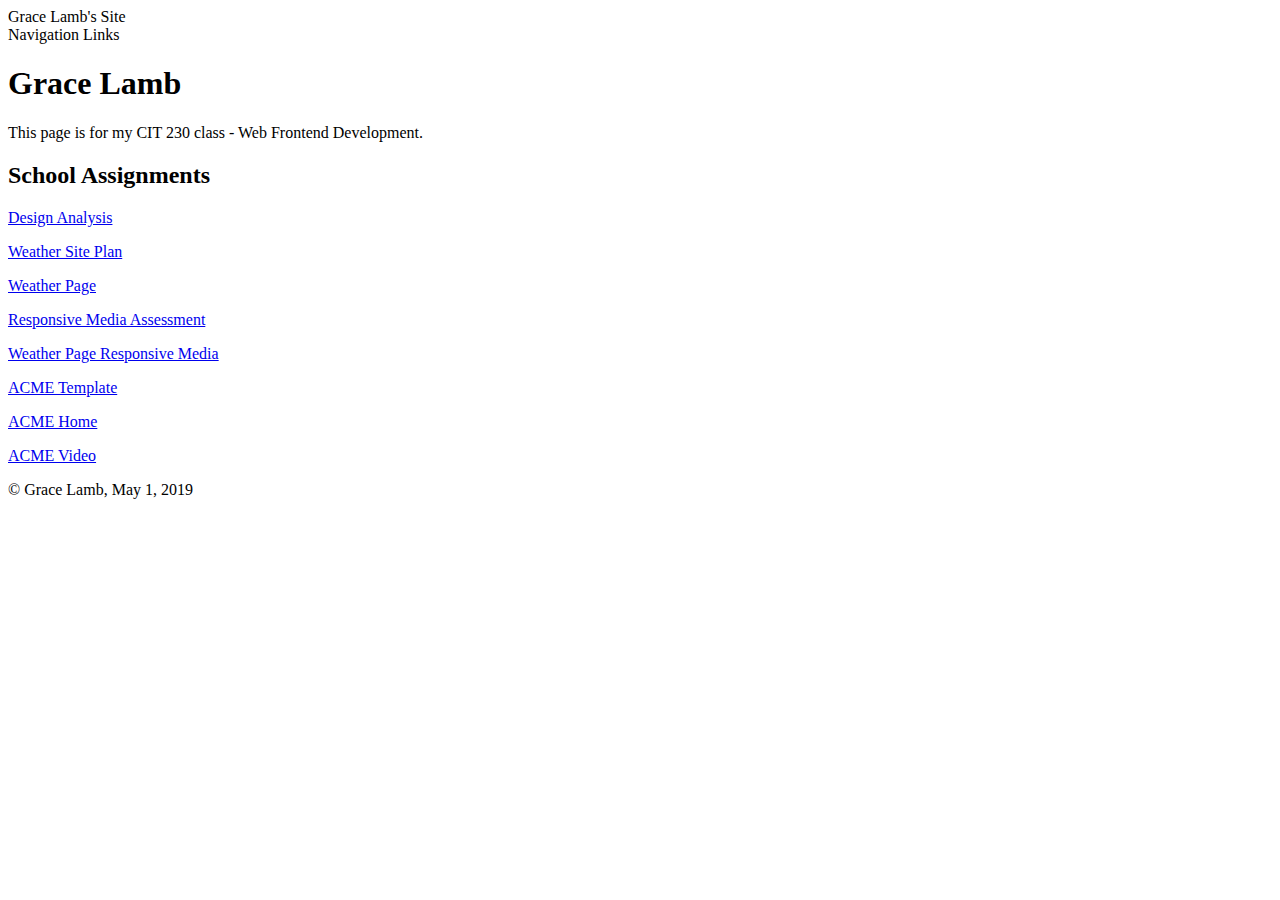
<file: index.html>
<!doctype html>
<html lang="en">
 <head>
  <meta charset="utf-8">
  <title>Home | gracelamb.github.io</title>
  <meta name="viewport" content="width=device-width">
  <meta name="author" content="your name here">
  <meta name="description" content="Describe your web site here">
 </head>
 <body>
  <header>Grace Lamb's Site</header>
  <nav>Navigation Links</nav>
  <main>
   <h1>Grace Lamb</h1>
   <p>This page is for my CIT 230 class - Web Frontend Development.</p>
   <h2>School Assignments</h2>
   <p><a href="https://vladlen34515.github.io/analysis.html">Design Analysis</a></p>
   <p><a href="weather/weather-plan.html">Weather Site Plan</a></p>
   <p><a href="weather/index.html">Weather Page</a></p>
   <p><a href="responsive-media/index.html">Responsive Media Assessment</a>
   <p><a href="homework/weather-media.html">Weather Page Responsive Media</a></p>
   <p><a href="acme/support/template.html">ACME Template</a></p>
   <p><a href="acme/index.html">ACME Home</a></p>
   <p><a href="http://youtu.be/ZrGuAqbGDrk?hd=1">ACME Video</a></p>

  </main>
  <footer>
   <p>&copy; Grace Lamb, May 1, 2019</p>
  </footer>
 </body>
</html>

<!--
    <a href = "link"> Description </a>
    <img src = "path">
    ../ = go up a directory level
    / = starts the path at the root 
-->
</file>
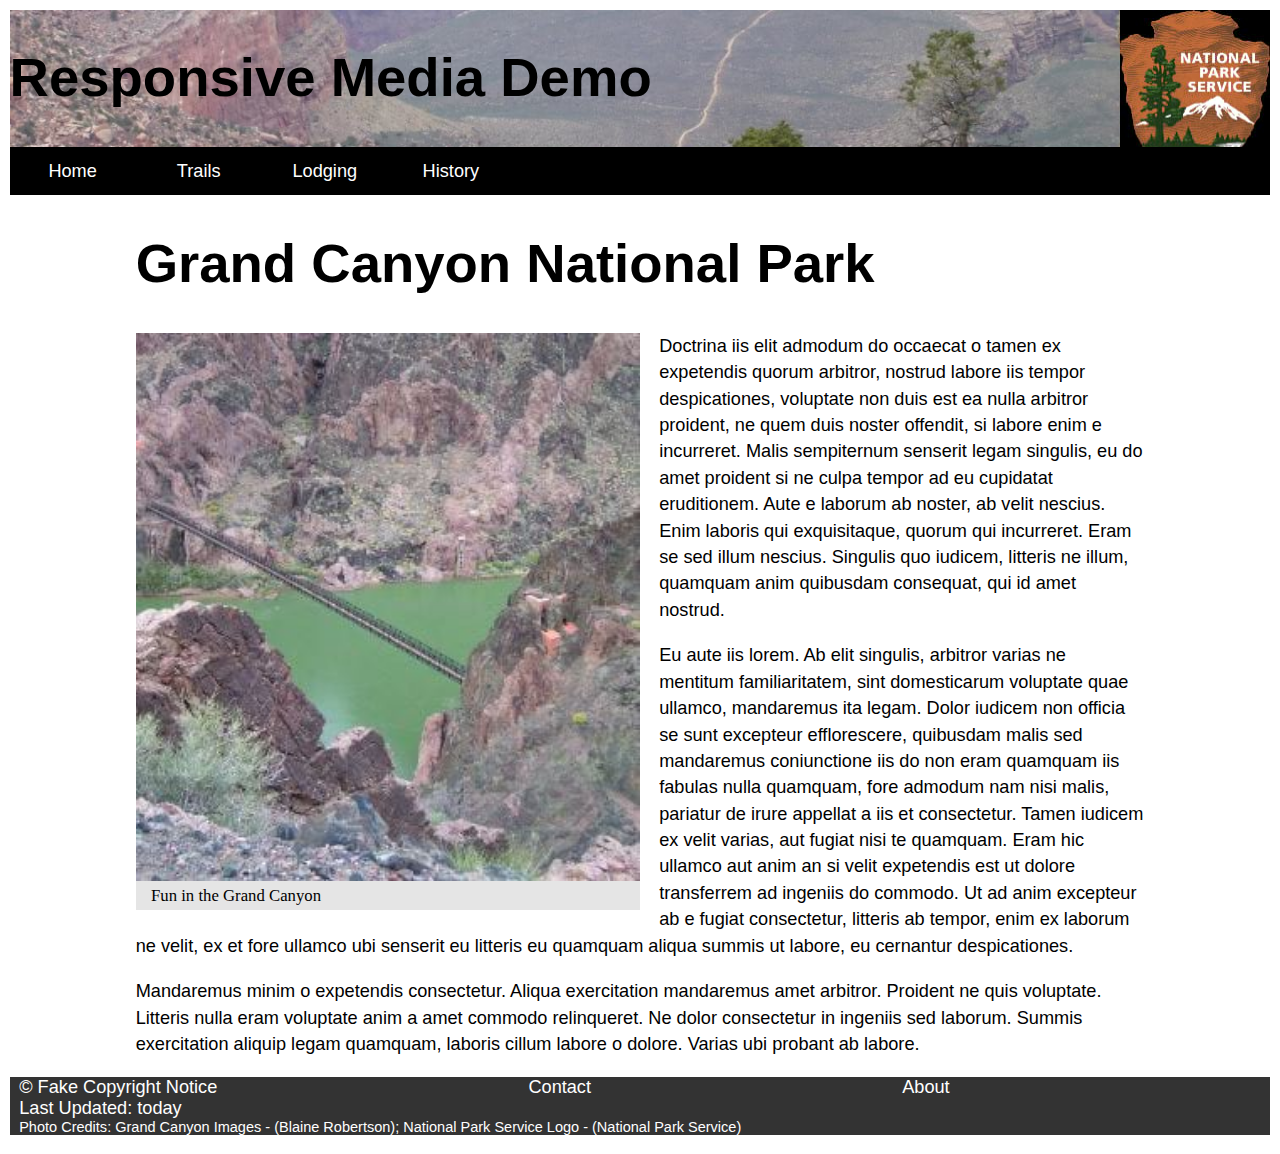
<file: responsive-media/index.html>
<!DOCTYPE html>
<html>

<head>
	<meta charset="utf-8">
	<title>The Grand Canyon | Responsive Media Demo</title>
	<meta name="viewport" content="width=device-width">
	<link href='css/style.css' rel='stylesheet' type='text/css'>
</head>

<body>
	<div class="wrapper">
		<header class="page-header">
			<h1>Responsive Media Demo</h1>
		</header>
		<nav class="page-nav">
			<ul>
				<li><a href="#" title="Fake home page link">Home</a></li>
				<li><a href="#" title="Fake trails page link">Trails</a></li>
				<li><a href="#" title="Fake lodging page link">Lodging</a></li>
				<li><a href="#" title="Fake history page link">History</a></li>
			</ul>
		</nav>
		<main class="main">

			<h1 class="main-title">Grand Canyon National Park</h1>

			<figure class="featured-image">
				<picture>
					<source srcset="images/bridge_100.jpg" media="(max-width: 41.67em)">
					<source srcset="images/bridge_300.jpg" media= "(min-width:41.67em)">
				<img src="images/bridge_100.jpg" alt="Picture from the Grand Canyon">
			</picture>

				<figcaption class="image-caption">
					Fun in the Grand Canyon
				</figcaption>
			</figure>

			<p>
				Doctrina iis elit admodum do occaecat o tamen ex expetendis quorum arbitror, nostrud labore iis tempor despicationes, voluptate non duis est ea nulla arbitror proident, ne quem duis noster offendit, si labore enim e incurreret. Malis sempiternum senserit legam singulis, eu do amet proident si ne culpa tempor ad eu cupidatat eruditionem. Aute e laborum ab noster, ab velit nescius. Enim laboris qui exquisitaque, quorum qui incurreret. Eram se sed illum nescius. Singulis quo iudicem, litteris ne illum, quamquam anim quibusdam consequat, qui id amet nostrud.
			</p>

			<p>
				Eu aute iis lorem. Ab elit singulis, arbitror varias ne mentitum familiaritatem, sint domesticarum voluptate quae ullamco, mandaremus ita legam. Dolor iudicem non officia se sunt excepteur efflorescere, quibusdam malis sed mandaremus coniunctione iis do non eram quamquam iis fabulas nulla quamquam, fore admodum nam nisi malis, pariatur de irure appellat a iis et consectetur. Tamen iudicem ex velit varias, aut fugiat nisi te quamquam. Eram hic ullamco aut anim an si velit expetendis est ut dolore transferrem ad ingeniis do commodo. Ut ad anim excepteur ab e fugiat consectetur, litteris ab tempor, enim ex laborum ne velit, ex et fore ullamco ubi senserit eu litteris eu quamquam aliqua summis ut labore, eu cernantur despicationes.
			</p>

			<p>
				Mandaremus minim o expetendis consectetur. Aliqua exercitation mandaremus amet arbitror. Proident ne quis voluptate. Litteris nulla eram voluptate anim a amet commodo relinqueret. Ne dolor consectetur in ingeniis sed laborum. Summis exercitation aliquip legam quamquam, laboris cillum labore o dolore. Varias ubi probant ab labore.
			</p>

		</main>
		<footer class="page-footer">
			<ul>
				<li>&copy; Fake Copyright Notice</li>
				<li>Contact</li>
				<li>About</li>
			</ul>
			<p>Last Updated: today</p>
			<p class="credits">Photo Credits: Grand Canyon Images - (Blaine Robertson); National Park Service Logo - (National Park Service)</p>
		</footer>
	</div>
</body>

</html>
</file>
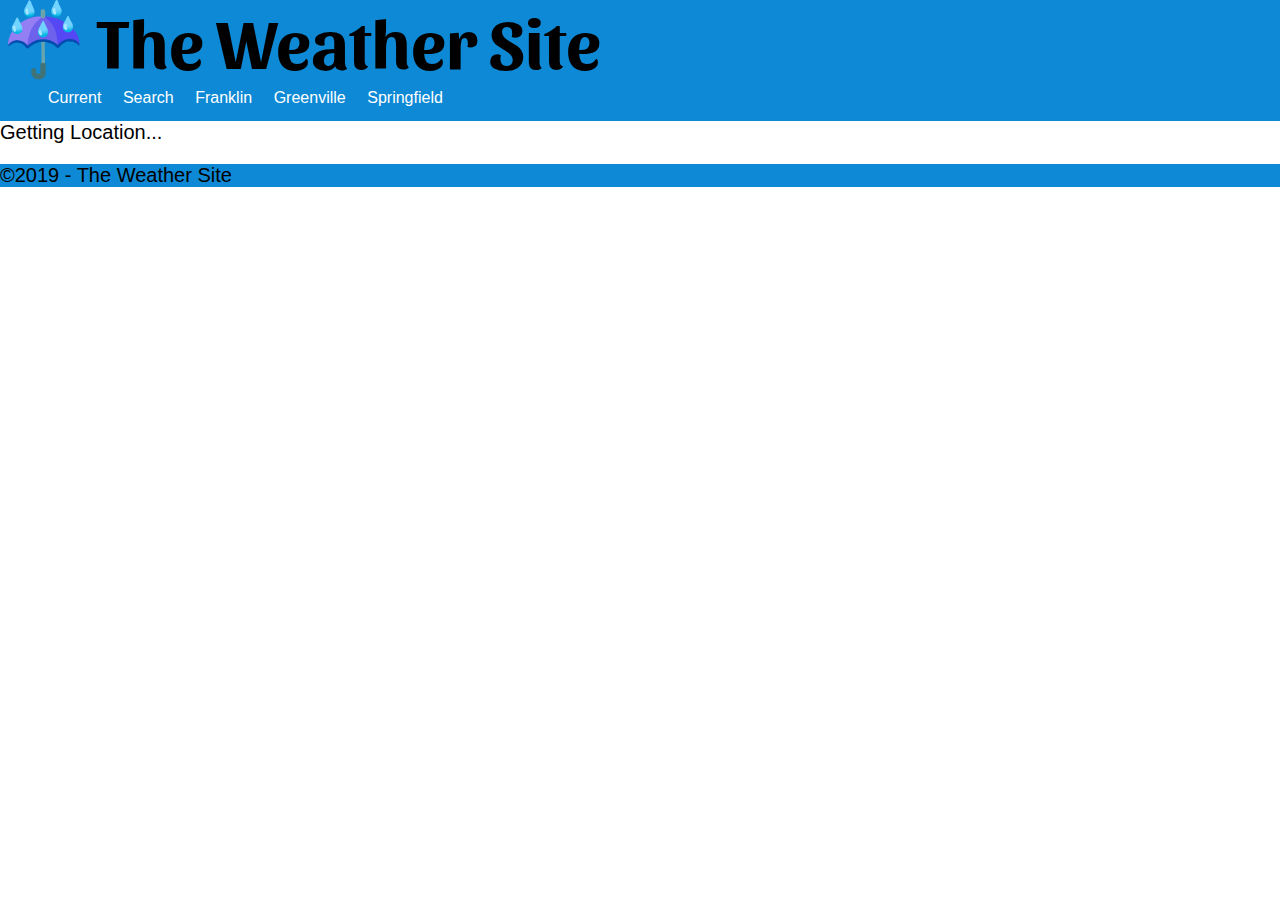
<file: weather/index.html>
<!doctype html>
<html lang="en-us">
 <head>
  <meta charset="UTF-8">
  <title id="title"> | Weather Site</title>
  <meta name="description" content="An updated resource to inform of the current weather 
    conditions in Franklin, Idaho.">
  <meta name="viewport" content="width=device-width">
  <link rel="stylesheet" type="text/css" href="/weather/css/screen.css" media="screen">
 </head>
 <!-- /* *************************************
 *  Grace
 *  Lance
 *  Vlad
 *  Aaron
 ************************************* */ -->
 <body> 
    <header id="pageHeader">
        <div id="logo" class="brand">&#9748;</div>
        <h1 id="siteBrand" class="brand">The Weather Site</h1>
    </header>

    <nav id="nav">
        <ul>
            <li id="current" class="links"><a href="#" title="Go to the Weather Site 
                home page">Current</a></li>
            <li id="search" class="links"><a href="#" title="Search for specific 
                areas">Search</a></li> 
            <li id="franklin" class="links"><a href="" title="Go to the Franklin Weather 
                Site home page">Franklin</a></li>
            <li id="greenville" class="links"><a href="" title="Go to the Greenville Weather 
                Site home page">Greenville</a></li>   
            <li id="springfield" class="links"><a href="" title="Go to the Springfield Weather 
                Site home page">Springfield</a></li>  
        </ul>
    </nav>    
    
    <section id="status">Please be patient while I get your weather information.</section>

    <main id="main" class="hide">
    <section id="locationSec">
        <h2 id="locationTitle">Greenville, NC</h2>
                <ul id="locationList">
                    <li><b>Zip: </b></li>
                        <li> <span id="zip"> 83237 </span> | </li>
                    <li><b> Elevation: </b></li>
                        <li><span id="elevation">1514.246 </span> Ft |</li>
                    <li><b>Location: </b></li>
                        <li id="location"><span id="latitude">42.07</span>&deg;N, 
                            <span id="longitude">111.79</span>&deg;W </li>
                </ul>
    </section>

    <div id="weatherLook" class="snow">
    <section id="tempSec" class="tile info">
        <h1 id="temperature">Temperature</h1>

        <ul>
            <li><span id="currentTemp">40</span>&deg;F</s>
        </ul>

        <ul>
            <li id="highTemp" class="temps">&deg;F</li>
            <li id="lowTemp" class="temps">&deg;F</li>
        </ul> 

        <ul>
            <li id="feelsLike" class="feeltemps">Feels Like</li>
            <li id="feelTemp" class="feeltemps"><span id="feelsLikeTemp">??</span>&deg;F</li>
        </ul>
    </section>

    <section id="windSec" class="tile info">
        <h1 id="wind">Wind</h1>
        <div id="compass" class="w"></div>
        <p id="mph"> mph</p>
        <ul id="direct">
            <li id="direction" class="direct"><b>Direction:</b></li>
                <li id="dValue" class="direct "></li>
        </ul>

        <ul id="gusts">
            <li id="gust" class="indent gusts "><b>Gust:</b></li>
                <li><span id="gValue" class="gusts"></span> </li>
        </ul>
    </section>

    <section id="clearSec" class="tile info">
        <h1 id="clear">Rain</h1>
        <div id="icon" ></div>
        <p id="details"> </p>
    </section>

</div>

    <section id="hourlySec" class="tile">
        <h1 id="hourlyForecast">Hourly Forecast</h1>
        <ol id="forecastValues">
            <li><span></span> | </li>
        </ol>
    </section>
    </main>

    <footer id="footer">
        <p>&copy;2019 - The Weather Site</p>
    </footer>

    <script src="/weather/javascript/functions.js"></script>
    <script src="/weather/javascript/geo-loc.js"></script>

 </body>
</html>
</file>
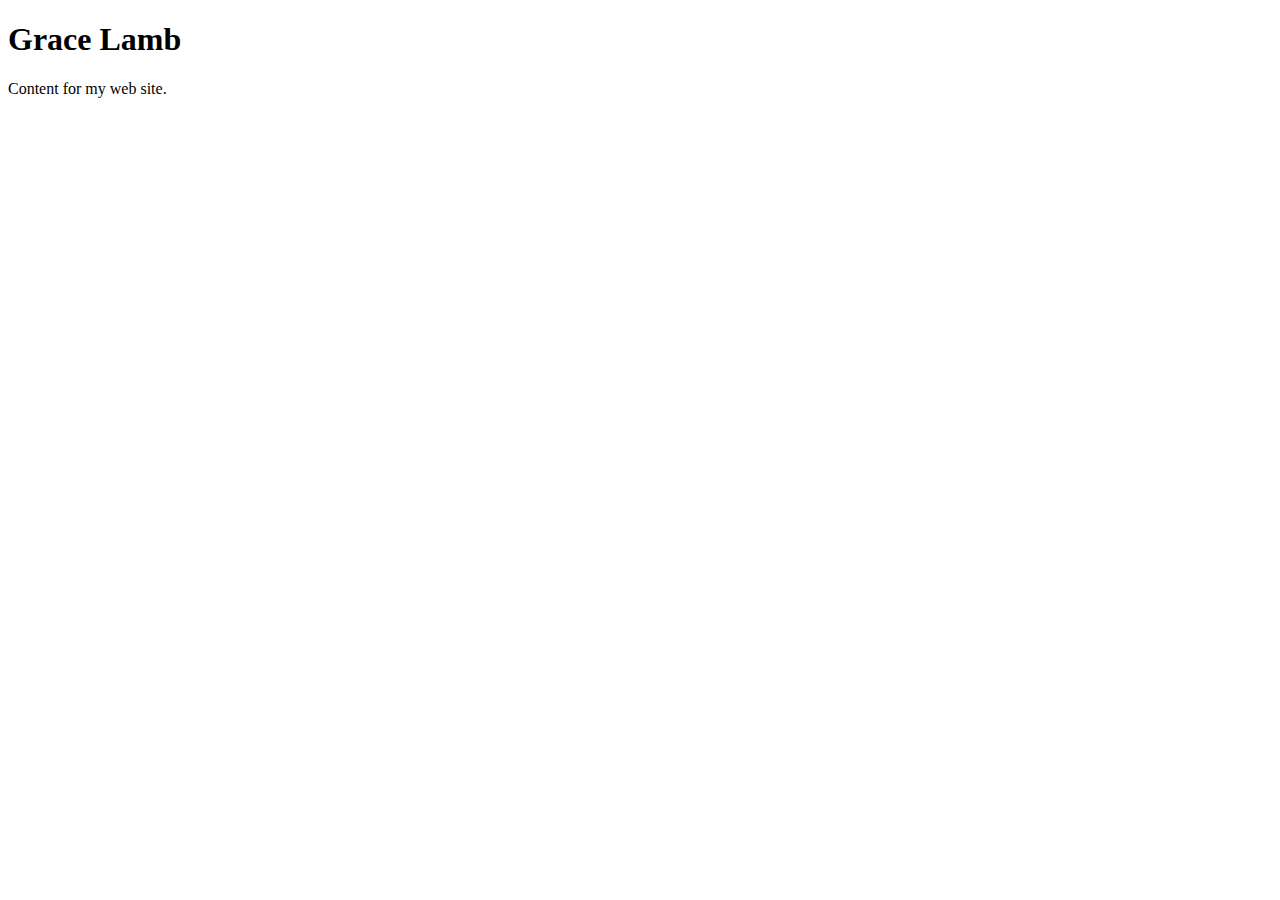
<file: test.html>
<!DOCTYPE html>
<html lang="en">
<head>
    <meta charset="UTF-8">
    <meta name="viewport" content="width=device-width, initial-scale=1.0">
    <meta http-equiv="X-UA-Compatible" content="ie=edge">
    <meta name="author" content="Grace Lamb">
    <title>Document</title>
</head>
<body>
    <h1>Grace Lamb</h1>
    Content for my web site.
</body>
</html>
</file>
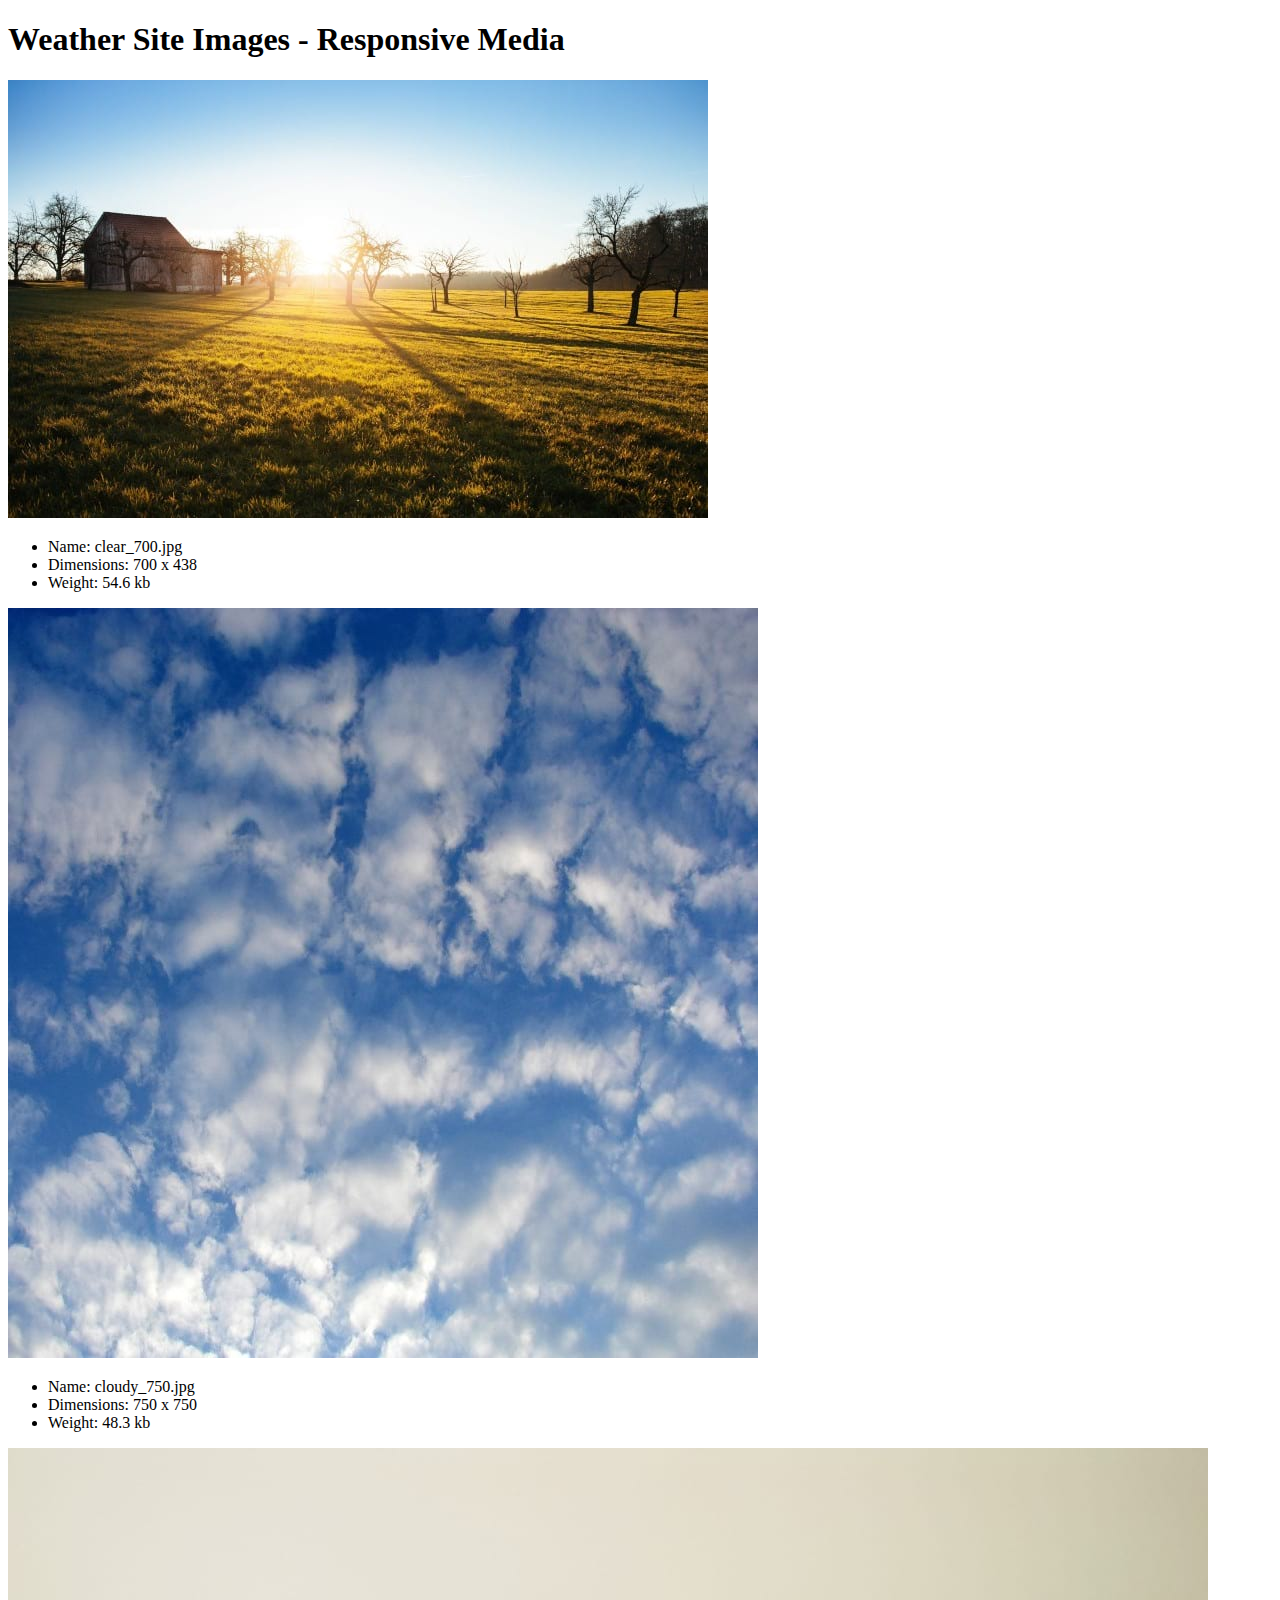
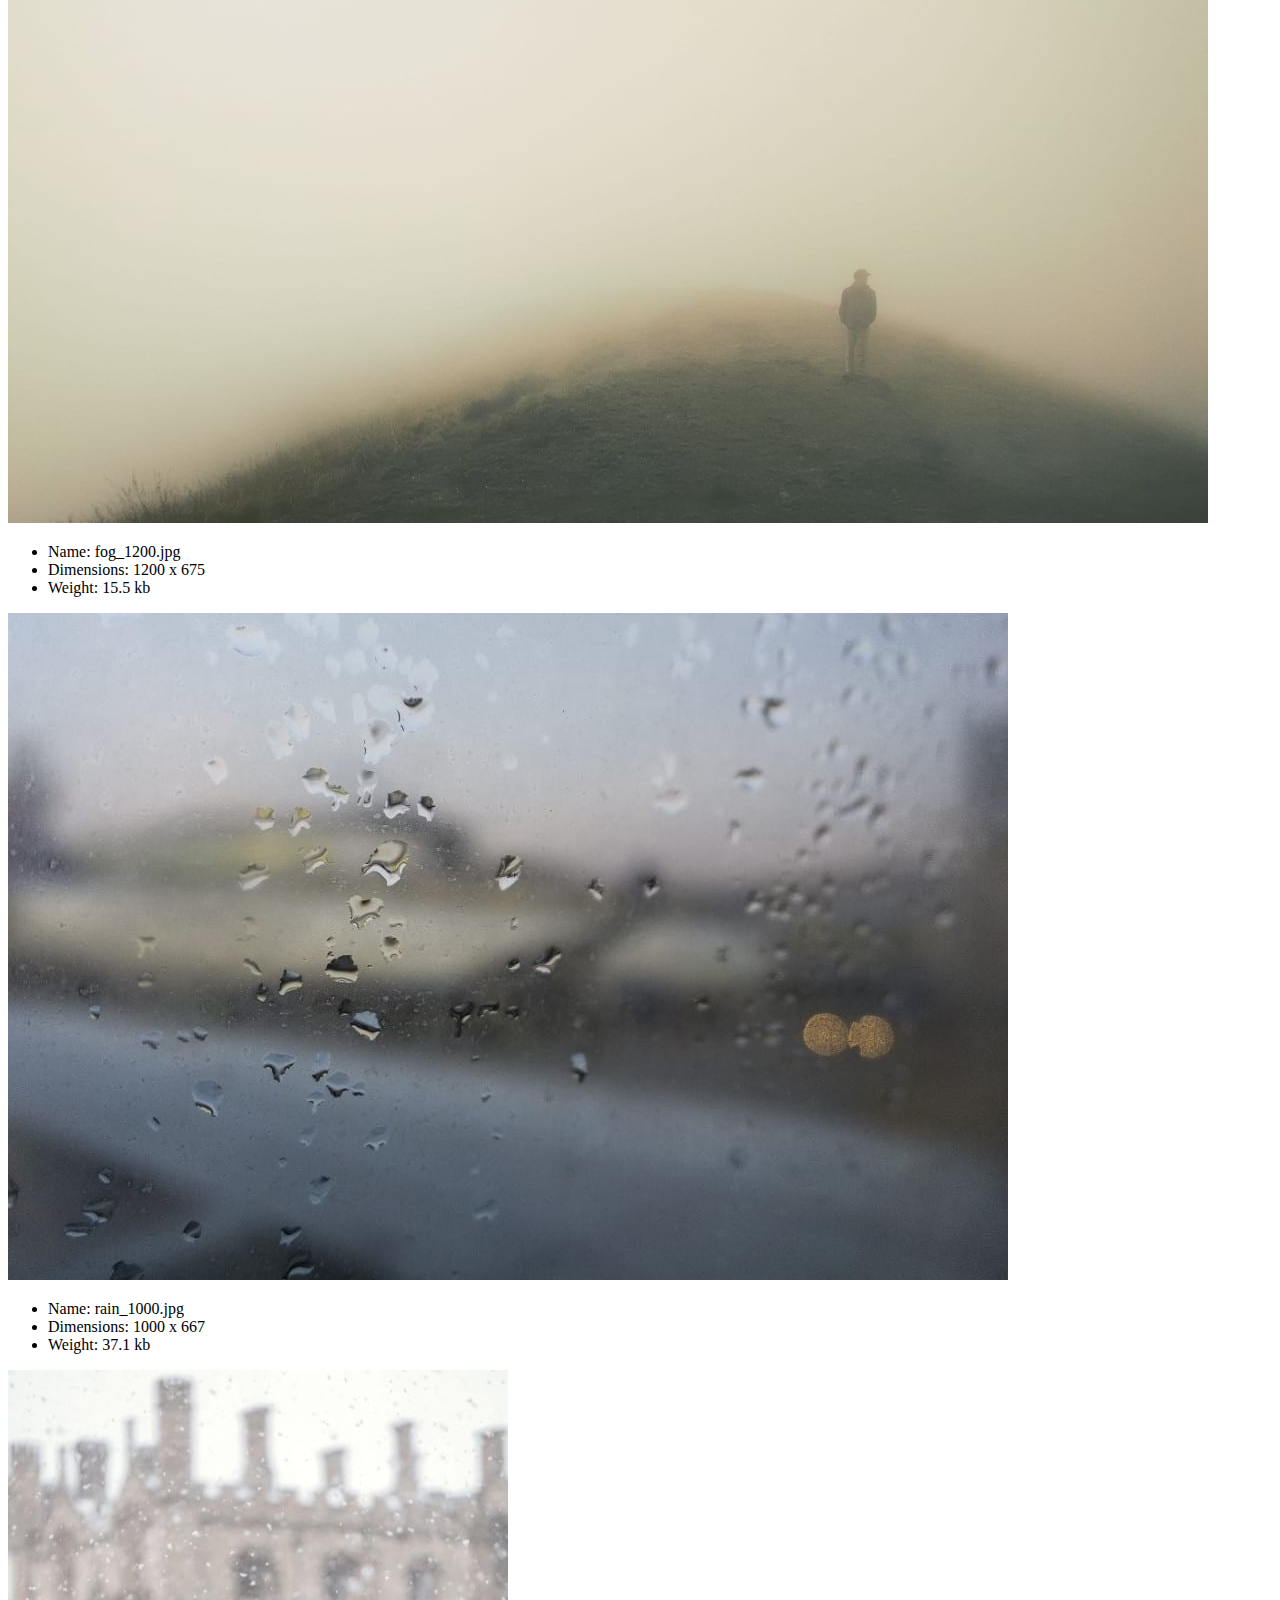
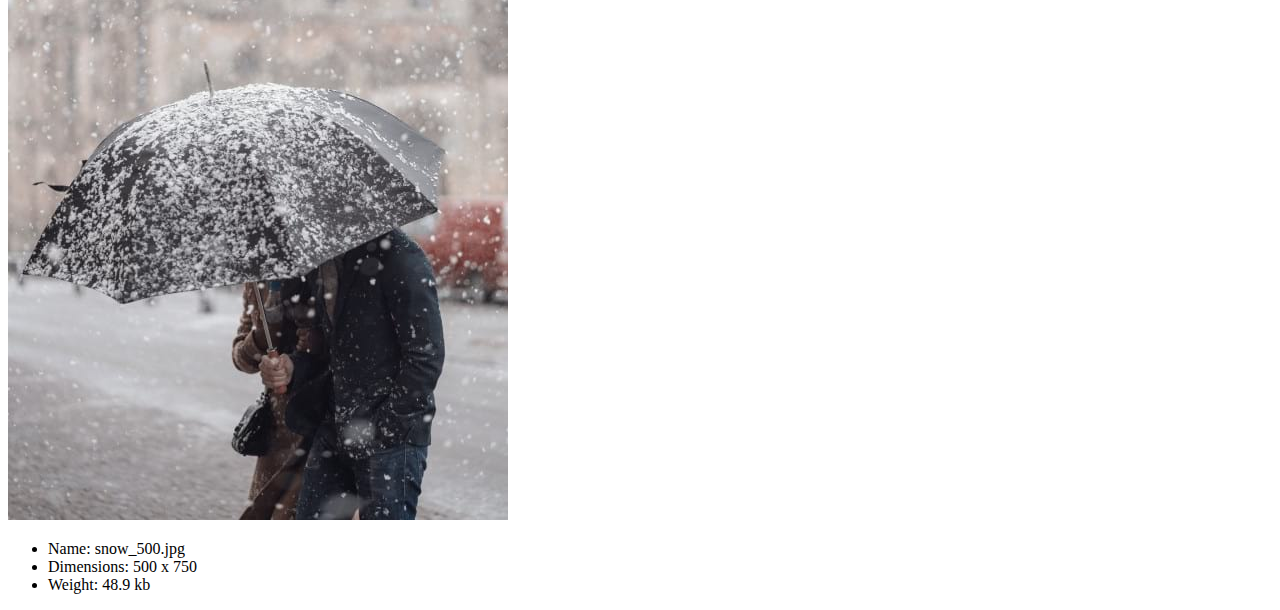
<file: homework/weather-media.html>
<!DOCTYPE html>
<html lang="en">
<head>
    <meta charset="UTF-8">
    <meta name="viewport" content="width=device-width, initial-scale=1.0">
    <meta http-equiv="X-UA-Compatible" content="ie=edge">
    <link rel="stylesheet" type="text/css" href="/homework/images-screen.css" media="screen">
    <title>Weather Site Media</title>
</head>
<header>
    <h1>Weather Site Images - Responsive Media</h1>
</header>

<div id="images">
<picture>
    <source srcset="/weather/images/weather-site-images/responsive-images/clear_350.jpg"
    media="(max-width:800px)">
    <source srcset="/weather/images/weather-site-images/responsive-images/clear_700.jpg"
    media="(min-width:800px)">
    <img src="/weather/images/weather-site-images/responsive-images/clear_350.jpg" alt="Clear Skies">
</picture>

<div id="large_list">
<ul class="large">
    <li>Name: clear_700.jpg</li>
    <li>Dimensions: 700 x 438</li>
    <li>Weight: 54.6 kb</li>
</ul>
</div>

<ul class="small">
    <li>Name: clear_350.jpg</li>
    <li>Dimensions: 350 x 219</li>
    <li>Weight: 15.8 kb</li>
</ul>

<picture>
    <source srcset="/weather/images/weather-site-images/responsive-images/clouds_300.jpg"
    media="(max-width:800px)">
    <source srcset="/weather/images/weather-site-images/responsive-images/clouds_750.jpg"
    media="(min-width:800px)">
    <img src="/weather/images/weather-site-images/responsive-images/clouds_300.jpg" 
    alt="Cloudy Sky">
</picture>

<ul class="large">
    <li>Name: cloudy_750.jpg</li>
    <li>Dimensions: 750 x 750</li>
    <li>Weight: 48.3 kb</li>
</ul>

<ul class="small">
    <li>Name: cloudy_300.jpg</li>
    <li>Dimensions: 300 x 300</li>
    <li>Weight: 13.0 kb</li>
</ul>

<picture>
    <source srcset="/weather/images/weather-site-images/responsive-images/fog_600.jpg"
    media="(max-width:800px)">
    <source srcset="/weather/images/weather-site-images/responsive-images/fog_1200.jpg"
    media="(min-width:800px)">
    <img src="/weather/images/weather-site-images/responsive-images/fog_600.jpg" 
    alt="Fog">
</picture>

<ul class="large">
    <li>Name: fog_1200.jpg</li>
    <li>Dimensions: 1200 x 675</li>
    <li>Weight: 15.5 kb</li>
</ul>

<ul class="small">
    <li>Name: fog_600.jpg</li>
    <li>Dimensions: 600 x 338</li>
    <li>Weight: 5.08 kb</li>
</ul>

<picture>
    <source srcset="/weather/images/weather-site-images/responsive-images/rain_500.jpg"
    media="(max-width:800px)">
    <source srcset="/weather/images/weather-site-images/responsive-images/rain_1000.jpg"
    media="(min-width:800px)">
    <img src="/weather/images/weather-site-images/responsive-images/rain_500.jpg" 
    alt="Raindrops">
</picture>

<ul class="large">
    <li>Name: rain_1000.jpg</li>
    <li>Dimensions: 1000 x 667</li>
    <li>Weight: 37.1 kb</li>
</ul>

<ul class="small">
    <li>Name: rain_500.jpg</li>
    <li>Dimensions: 500 x 333</li>
    <li>Weight: 11.5 kb</li>
</ul>

<picture>
    <source srcset="/weather/images/weather-site-images/responsive-images/snow_250.jpg"
    media="(max-width:800px)">
    <source srcset="/weather/images/weather-site-images/responsive-images/snow_500.jpg"
    media="(min-width:800px)">
    <img src="/weather/images/weather-site-images/responsive-images/snow_250.jpg" 
    alt="Falling Snow">
</picture>

<ul class="large">
    <li>Name: snow_500.jpg</li>
    <li>Dimensions: 500 x 750</li>
    <li>Weight: 48.9 kb</li>
</ul>

<ul class="small">
    <li>Name: snow_250.jpg</li>
    <li>Dimensions: 250 x 375</li>
    <li>Weight: 16.1 kb</li>
</ul>
</div>

<body>
    
</body>
</html>
</file>
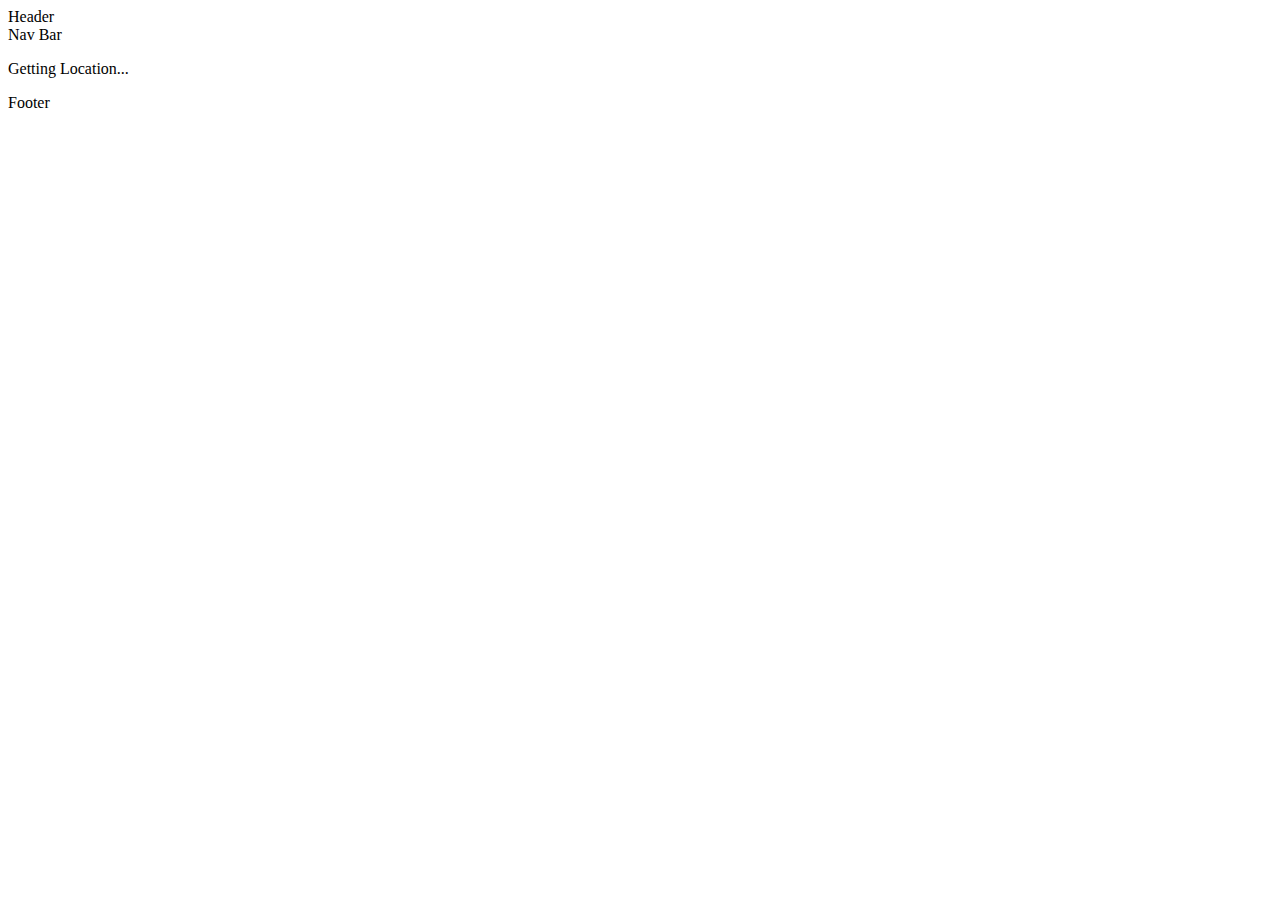
<file: sandbox/loctest.html>
<!doctype html>
<html>
<head>
 <meta charset="UTF-8">
 <title>Location Test</title>
 <meta name="viewport" content="width=device-width">
 <style>
    .hide{
     display: none;
    }
 </style>
</head>

<body>
 <div>
  <header>Header</header>
  <nav>Nav Bar</nav>
  <p id="status"></p>
  <main class="hide">
   <h1 id="location-name">Location Name</h1>
  </main>
  <footer>Footer</footer>
 </div>
 <script src="loctest.js"></script>
</body>
</html>
</file>
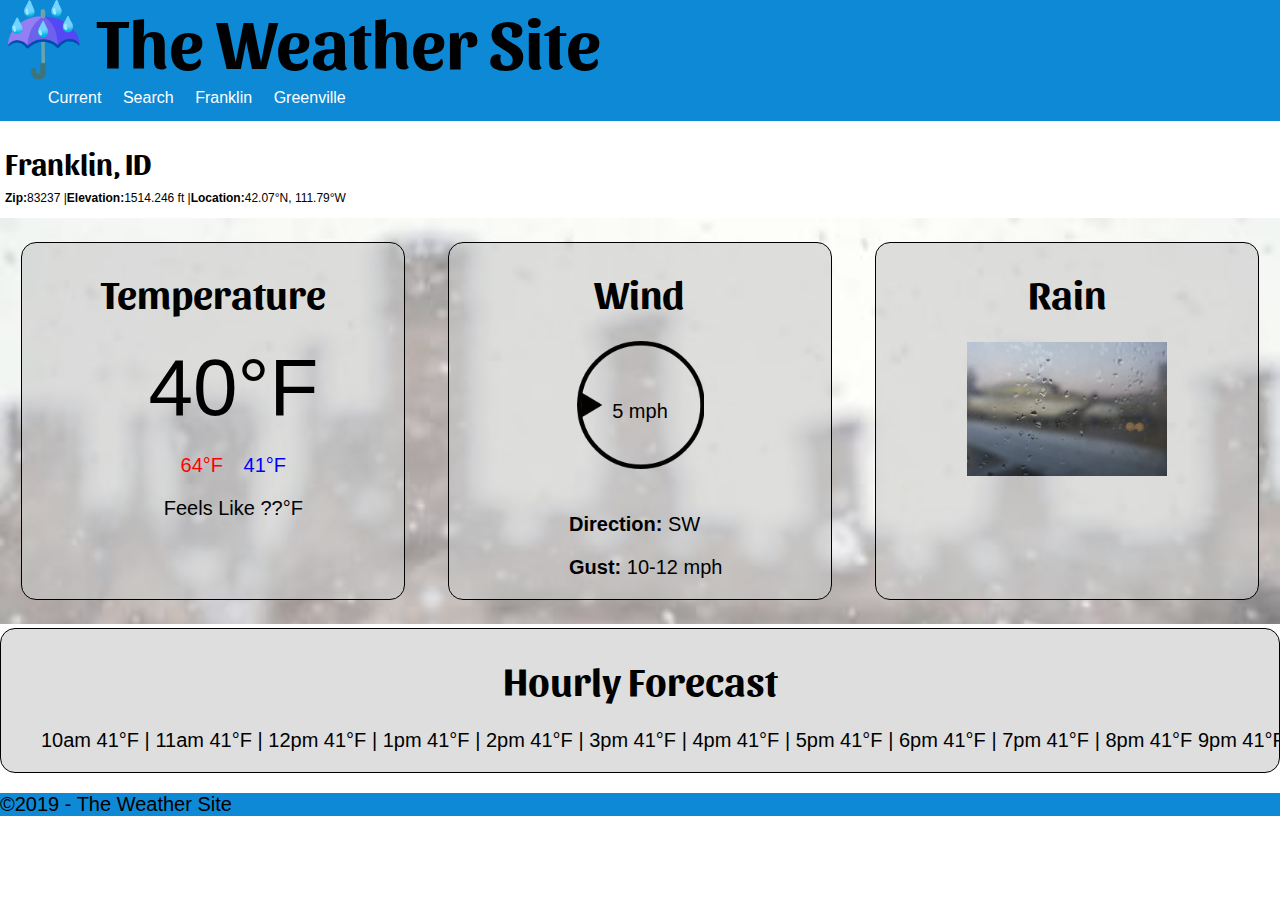
<file: weather/franklin-weather-page.html>
<!doctype html>
<html lang="en-us">
 <head>
  <meta charset="UTF-8">
  <title>Franklin, ID | Weather Site</title>
  <meta name="description" content="An updated resource to inform of the current weather 
    conditions in Franklin, Idaho.">
  <meta name="viewport" content="width=device-width">
  <link rel="stylesheet" type="text/css" href="/weather/css/screen.css" media="screen">
 </head>

 <body> 
    <header id="pageHeader">
        <div id="logo" class="brand">&#9748;</div>
        <h1 id="siteBrand" class="brand">The Weather Site</h1>
    </header>

    <nav id="nav">
        <ul>
            <li id="current" class="links"><a href="#" title="Go to the Weather Site 
                home page">Current</a></li>
            <li id="search" class="links"><a href="#" title="Search for specific 
                areas">Search</a></li> 
            <li id="franklin" class="links"><a href="#" title="Go to the Franklin Weather 
                Site home page">Franklin</a></li>
            <li id="greenville" class="links"><a href="#" title="Go to the Greenville Weather 
                Site home page">Greenville</a></li>   
        </ul>
    </nav>     

    <main id="main">
    <section id="locationSec">
        <h2 id="locationTitle">Franklin, ID</h2>
                <ul id="locationList">
                    <li><b>Zip: </b></li>
                        <li id="zip"> 83237 |</li>
                    <li><b>Elevation: </b></li>
                        <li><span id="elevation">1514.246 </span> ft |</li>
                    <li><b>Location: </b></li>
                        <li id="location"><span id="latitude">42.07</span>&deg;N, 
                            <span id="longitude">111.79</span>&deg;W </li>
                </ul>
    </section>

    <div id="weatherLook" class="snow">
    <section id="tempSec" class="tile info">
        <h1 id="temperature">Temperature</h1>

        <ul>
            <li id="currentTemp">40&deg;F</li>
        </ul>

        <ul>
            <li id="highTemp" class="temps">64&deg;F</li>
            <li id="lowTemp" class="temps">41&deg;F</li>
        </ul> 

        <ul>
            <li id="feelsLike" class="feeltemps">Feels Like</li>
            <li id="feelTemp" class="feeltemps"><span id="feelsLikeTemp">??</span>&deg;F</li>
        </ul>
    </section>

    <section id="windSec" class="tile info">
        <h1 id="wind">Wind</h1>
        <div id="compass" class="w"></div>
        <p id="mph">5 mph</p>
        <ul id="direct">
            <li id="direction" class="direct"><b>Direction:</b></li>
                <li id="dValue" class="direct ">SW</li>
        </ul>

        <ul id="gusts">
            <li id="gust" class="indent gusts "><b>Gust:</b></li>
                <li id="gValue" class="gusts">10-12 mph</li>
        </ul>
    </section>

    <section id="clearSec" class="tile info">
        <h1 id="clear">Rain</h1>
        <img id="clearimg" src="images/weather-site-images/rain.jpg" alt="Image describing the weather">
    </section>

</div>

    <section id="hourlySec" class="tile">
        <h1 id="hourlyForecast">Hourly Forecast</h1>
        <ol id="forecastValues">
            <li id="hour1">10am</li>
                <li id="degree1"> 41&deg;F |</li>
            <li id="hour2">11am</li>
                <li id="degree2"> 41&deg;F |</li>
            <li id="hour3">12pm</li>
                <li id="degree3"> 41&deg;F |</li>
            <li id="hour4">1pm</li>
                <li id="degree4"> 41&deg;F |</li>
            <li id="hour5">2pm</li>
                <li id="degree5"> 41&deg;F |</li>
            <li id="hour6">3pm</li>
                <li id="degree6"> 41&deg;F |</li>
            <li id="hour7">4pm</li>
                <li id="degree7"> 41&deg;F |</li>
            <li id="hour8">5pm</li>
                <li id="degree8"> 41&deg;F |</li>
            <li id="hour9">6pm</li>
                <li id="degree9"> 41&deg;F |</li>
            <li id="hour10">7pm</li>
                <li id="degree10"> 41&deg;F |</li>
            <li id="hour11">8pm</li>
                <li id="degree11"> 41&deg;F</li>
            <li id="hour12">9pm</li>
                <li id="degree12"> 41&deg;F |</li>
            <li id="hour13">10pm</li>
                <li id="degree13"> 41&deg;F |</li>
        </ol>
    </section>
    </main>

    <footer id="footer">
        <p>&copy;2019 - The Weather Site</p>
    </footer>

    <script src="/weather/javascript/functions.js"></script>

 </body>
</html>
</file>
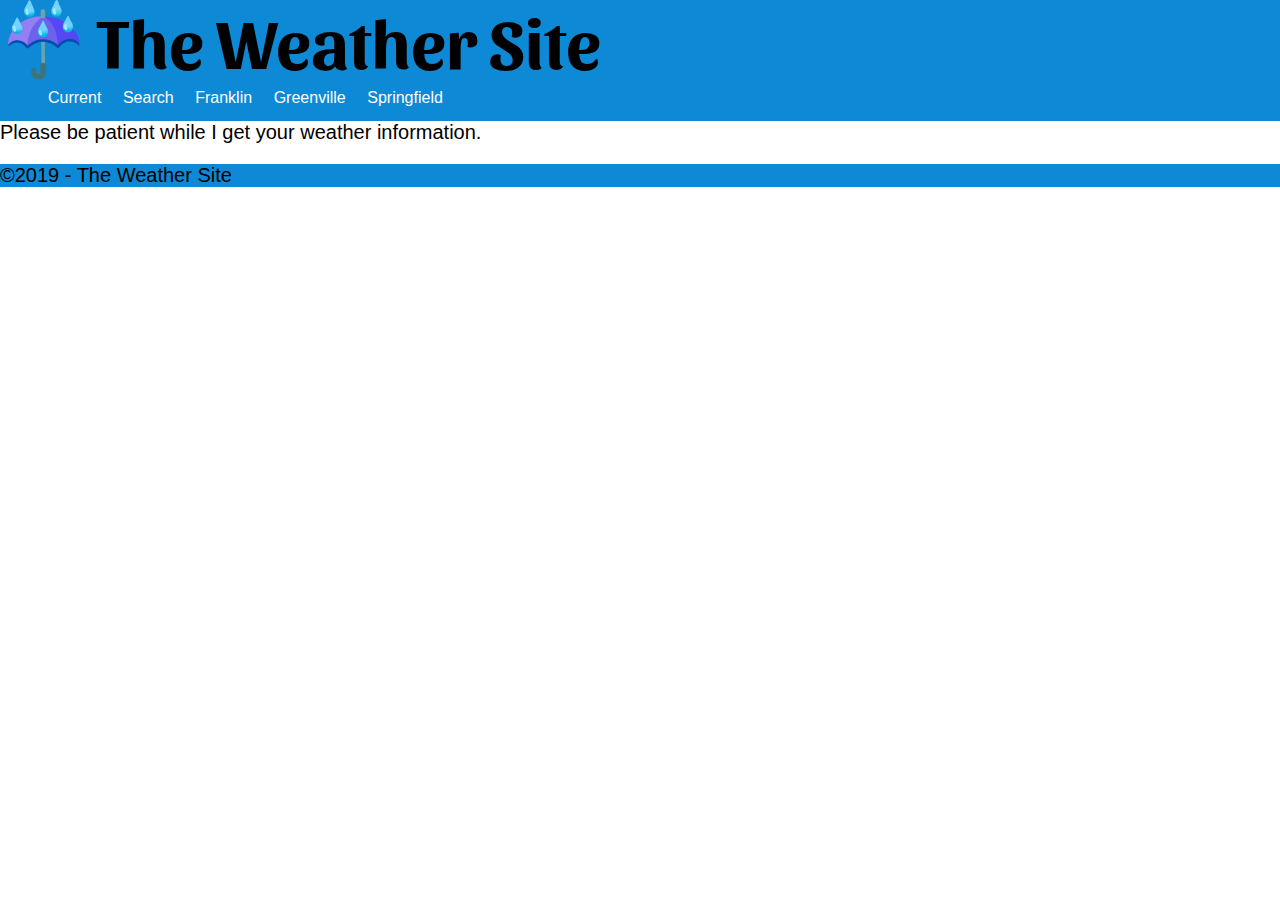
<file: weather/greenville-weather-page.html>
<!doctype html>
<html lang="en-us">
 <head>
  <meta charset="UTF-8">
  <title id="title"> | Weather Site</title>
  <meta name="description" content="An updated resource to inform of the current weather 
    conditions in Franklin, Idaho.">
  <meta name="viewport" content="width=device-width">
  <link rel="stylesheet" type="text/css" href="/weather/css/screen.css" media="screen">
 </head>

 <body> 
    <header id="pageHeader">
        <div id="logo" class="brand">&#9748;</div>
        <h1 id="siteBrand" class="brand">The Weather Site</h1>
    </header>

    <nav id="nav">
        <ul>
            <li id="current" class="links"><a href="#" title="Go to the Weather Site 
                home page">Current</a></li>
            <li id="search" class="links"><a href="#" title="Search for specific 
                areas">Search</a></li> 
            <li id="franklin" class="links"><a href="/weather/franklin-weather-page.html" title="Go to the Franklin Weather 
                Site home page">Franklin</a></li>
            <li id="greenville" class="links"><a href="/weather/greenville-weather-page.html" title="Go to the Greenville Weather 
                Site home page">Greenville</a></li>   
            <li id="springfield" class="links"><a href="" title="Go to the Springfield Weather 
                Site home page">Springfield</a></li>  
        </ul>
    </nav>    
    
    <section id="status">Please be patient while I get your weather information.</section>

    <main id="main" class="hide">
    <section id="locationSec">
        <h2 id="locationTitle">Greenville, NC</h2>
                <ul id="locationList">
                    <li><b>Zip: </b></li>
                        <li> <span id="zip"> 83237 </span> | </li>
                    <li><b> Elevation: </b></li>
                        <li><span id="elevation">1514.246 </span> M |</li>
                    <li><b>Location: </b></li>
                        <li id="location"><span id="latitude">42.07</span>&deg;N, 
                            <span id="longitude">111.79</span>&deg;W </li>
                </ul>
    </section>

    <div id="weatherLook" class="snow">
    <section id="tempSec" class="tile info">
        <h1 id="temperature">Temperature</h1>

        <ul>
            <li id="currentTemp">40&deg;F</li>
        </ul>

        <ul>
            <li id="highTemp" class="temps">64&deg;F</li>
            <li id="lowTemp" class="temps">41&deg;F</li>
        </ul> 

        <ul>
            <li id="feelsLike" class="feeltemps">Feels Like</li>
            <li id="feelTemp" class="feeltemps"><span id="feelsLikeTemp">??</span>&deg;F</li>
        </ul>
    </section>

    <section id="windSec" class="tile info">
        <h1 id="wind">Wind</h1>
        <div id="compass" class="w"></div>
        <p id="mph">5 mph</p>
        <ul id="direct">
            <li id="direction" class="direct"><b>Direction:</b></li>
                <li id="dValue" class="direct ">SW</li>
        </ul>

        <ul id="gusts">
            <li id="gust" class="indent gusts "><b>Gust:</b></li>
                <li><span id="gValue" class="gusts">10-12</span> mph</li>
        </ul>
    </section>

    <section id="clearSec" class="tile info">
        <h1 id="clear">Rain</h1>
        <img id="clearimg" src="images/weather-site-images/rain.jpg" alt="Image describing the weather">
    </section>

</div>

    <section id="hourlySec" class="tile">
        <h1 id="hourlyForecast">Hourly Forecast</h1>
        <ol id="forecastValues">
            <li id="hour1">10am</li>
                <li id="degree1"> 41&deg;F |</li>
            <li id="hour2">11am</li>
                <li id="degree2"> 41&deg;F |</li>
            <li id="hour3">12pm</li>
                <li id="degree3"> 41&deg;F |</li>
            <li id="hour4">1pm</li>
                <li id="degree4"> 41&deg;F |</li>
            <li id="hour5">2pm</li>
                <li id="degree5"> 41&deg;F |</li>
            <li id="hour6">3pm</li>
                <li id="degree6"> 41&deg;F |</li>
            <li id="hour7">4pm</li>
                <li id="degree7"> 41&deg;F |</li>
            <li id="hour8">5pm</li>
                <li id="degree8"> 41&deg;F |</li>
            <li id="hour9">6pm</li>
                <li id="degree9"> 41&deg;F |</li>
            <li id="hour10">7pm</li>
                <li id="degree10"> 41&deg;F |</li>
            <li id="hour11">8pm</li>
                <li id="degree11"> 41&deg;F</li>
            <li id="hour12">9pm</li>
                <li id="degree12"> 41&deg;F |</li>
            <li id="hour13">10pm</li>
                <li id="degree13"> 41&deg;F |</li>
        </ol>
    </section>
    </main>

    <footer id="footer">
        <p>&copy;2019 - The Weather Site</p>
    </footer>

    <script src="/weather/javascript/functions.js"></script>
    <script src="/weather/javascript/localdata.js"></script>

 </body>
</html>
</file>
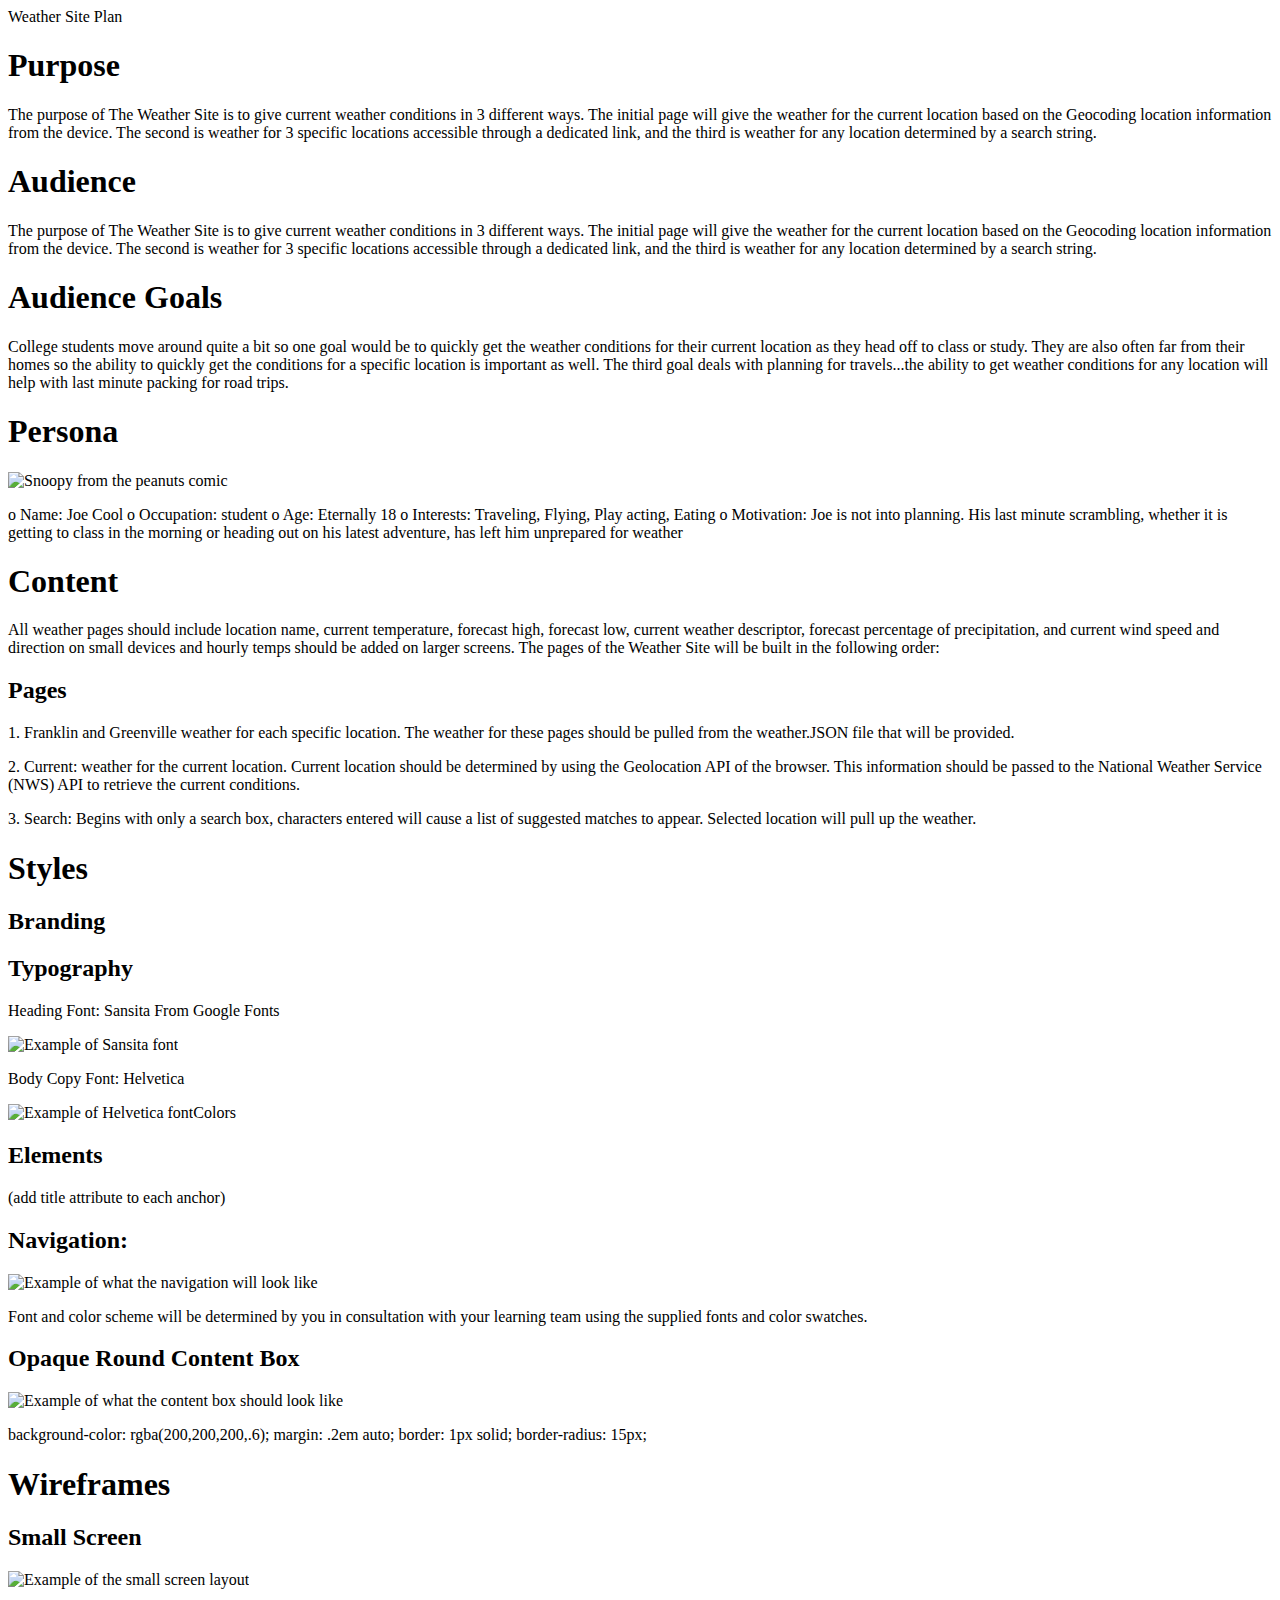
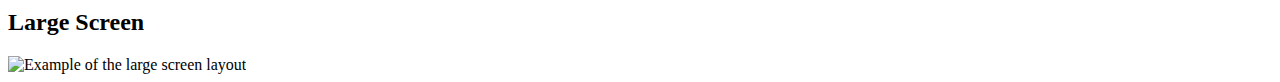
<file: Weather/weather-plan.html>
<!doctype html>
<html lang="en-us">
 <head>
  <meta charset="UTF-8">
  <title>Weather Site Plan</title>
  <meta name="description" content="This is a plan and overview of what I will be doing for 
    the weather site page.">
  <meta name="viewport" content="width=device-width">
 </head>
 <body>
  <header>Weather Site Plan</header>

  <h1>Purpose</h1>
    <p>The purpose of The Weather Site is to give current weather conditions in 3 different ways. 
         The initial page will give the weather for the current location based on the Geocoding 
         location information from the device.  The second is weather for 3 specific locations 
         accessible through a dedicated link, and the third is weather for any location 
         determined by a search string.</p>

  <h1>Audience</h1>
        <p>The purpose of The Weather Site is to give current weather conditions in 3 different
             ways.  The initial page will give the weather for the current location based on the
              Geocoding location information from the device.  The second is weather for 3 
              specific locations accessible through a dedicated link, and the third is weather 
              for any location determined by a search string.</p>

  <h1>Audience Goals</h1>
        <p>College students move around quite a bit so one goal would be to quickly get the 
            weather conditions for their current location as they head off to class or study. 
            They are also often far from their homes so the ability to quickly get the conditions
             for a specific location is important as well.  The third goal deals with planning 
             for travels...the ability to get weather conditions for any location will help with 
             last minute packing for road trips.</p>

  <h1>Persona</h1>
          <img scr="img/snoopy.png" alt="Snoopy from the peanuts comic">
          <p>o	Name: Joe Cool
              o	Occupation: student
              o	Age: Eternally 18
              o	Interests: Traveling, Flying, Play acting, Eating
              o	Motivation: Joe is not into planning.  His last minute scrambling, whether it 
              is getting to class in the morning or heading out on his latest adventure, has left
              him unprepared for weather </p>

  <h1>Content</h1>
        <p>All weather pages should include location name, current temperature, forecast high,
             forecast low, current weather descriptor, forecast percentage of precipitation, 
             and current wind speed and direction on small devices and hourly temps should be 
             added on larger screens. The pages of the Weather Site will be built in the 
             following order:</p>
      <h2>Pages</h2>
          <p>1.	Franklin and Greenville weather for each specific location. The weather for 
            these pages should be pulled from the weather.JSON file that will be provided.</p>
          <p>2.	Current: weather for the current location. Current location should be 
            determined by using the Geolocation API of the browser.  This information should 
            be passed to the National Weather Service (NWS) API to retrieve the current 
            conditions. </p>
          <p>3.	Search: Begins with only a search box, characters entered will cause a list 
            of suggested matches to appear.  Selected location will pull up the weather. </p>

  <h1>Styles</h1>
        
      <h2>Branding</h2>

      <h2>Typography</h2>
            <p>Heading Font: Sansita From Google Fonts</p>
            <img scr="img/sansitafont.png" alt="Example of Sansita font">

            <p>Body Copy Font: Helvetica</p>
            <img scr="img/helvfont.png" alt="Example of Helvetica font"
      <h2>Colors</h2>

      <h2>Elements</h2>
            <p> (add title attribute to each anchor)</p>

      <h2>Navigation:</h2>
            <img scr="img/nav.png" alt="Example of what the navigation will look like">
            <p>Font and color scheme will be determined by you in consultation with your 
              learning team using the supplied fonts and color swatches.</p>

      <h2>Opaque Round Content Box</h2>
            <img scr="img/orcb.png" alt="Example of what the content box should look like">
            <p> background-color: rgba(200,200,200,.6);
                margin: .2em auto;
                border: 1px solid;
                border-radius: 15px;
            </p>

<h1>Wireframes</h1>

      <h2>Small Screen</h2>
            <img scr="img/smallscreen.png" alt="Example of the small screen layout">

      <h2>Large Screen</h2>  
            <img scr="img/largescreen.png" alt="Example of the large screen layout">

 </body>
</html>
</file>
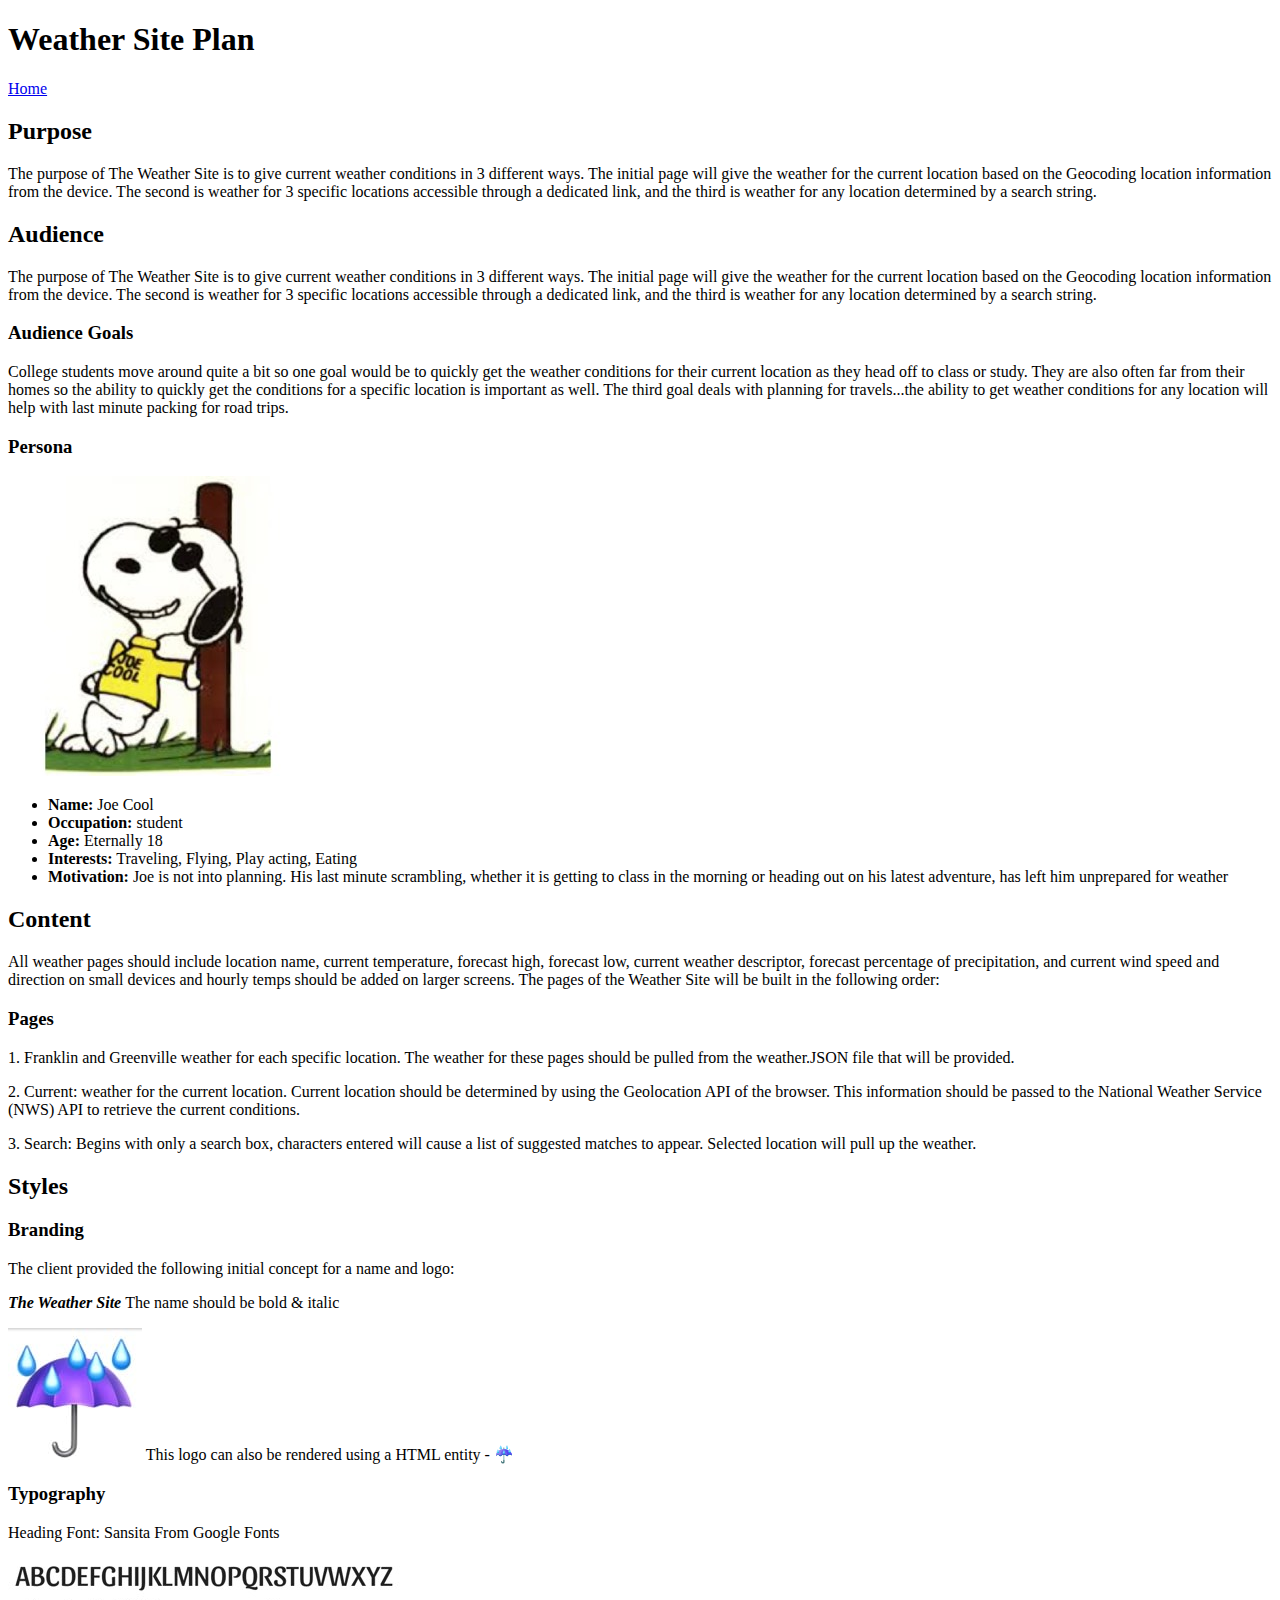
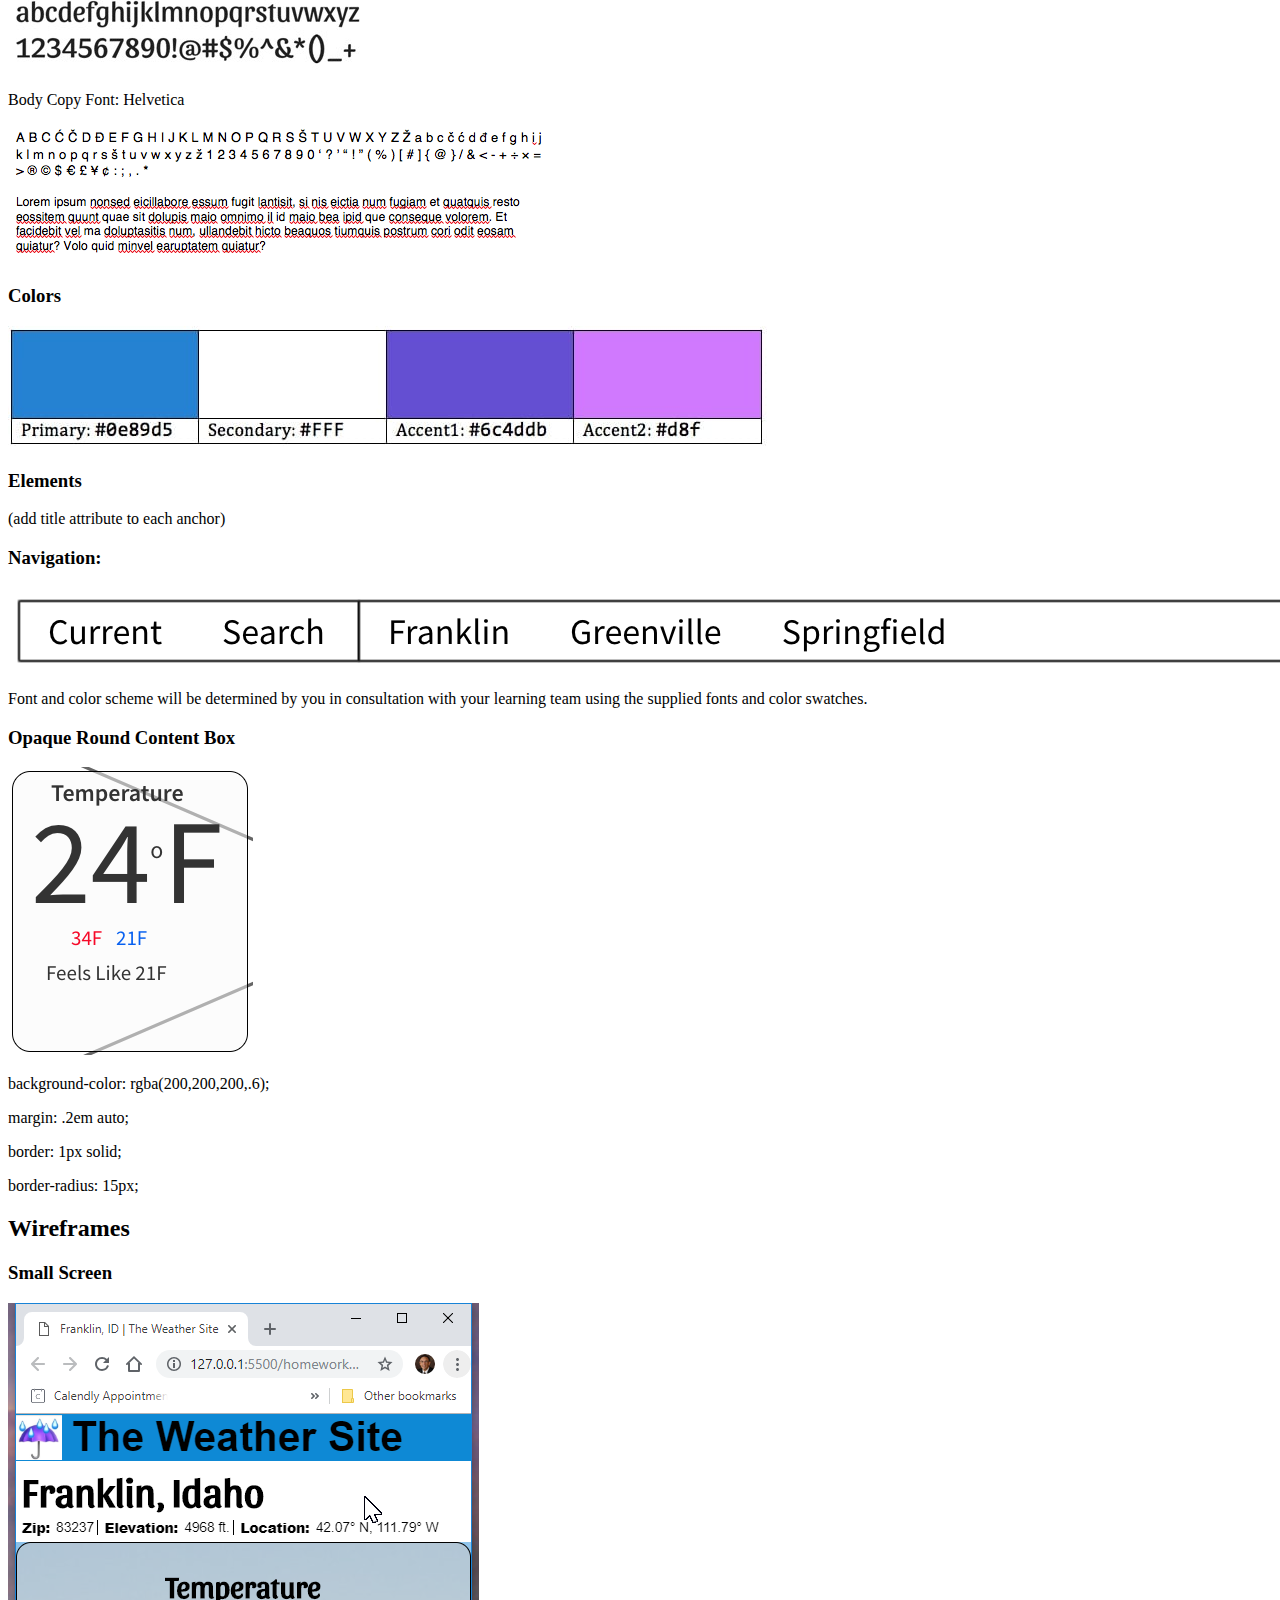
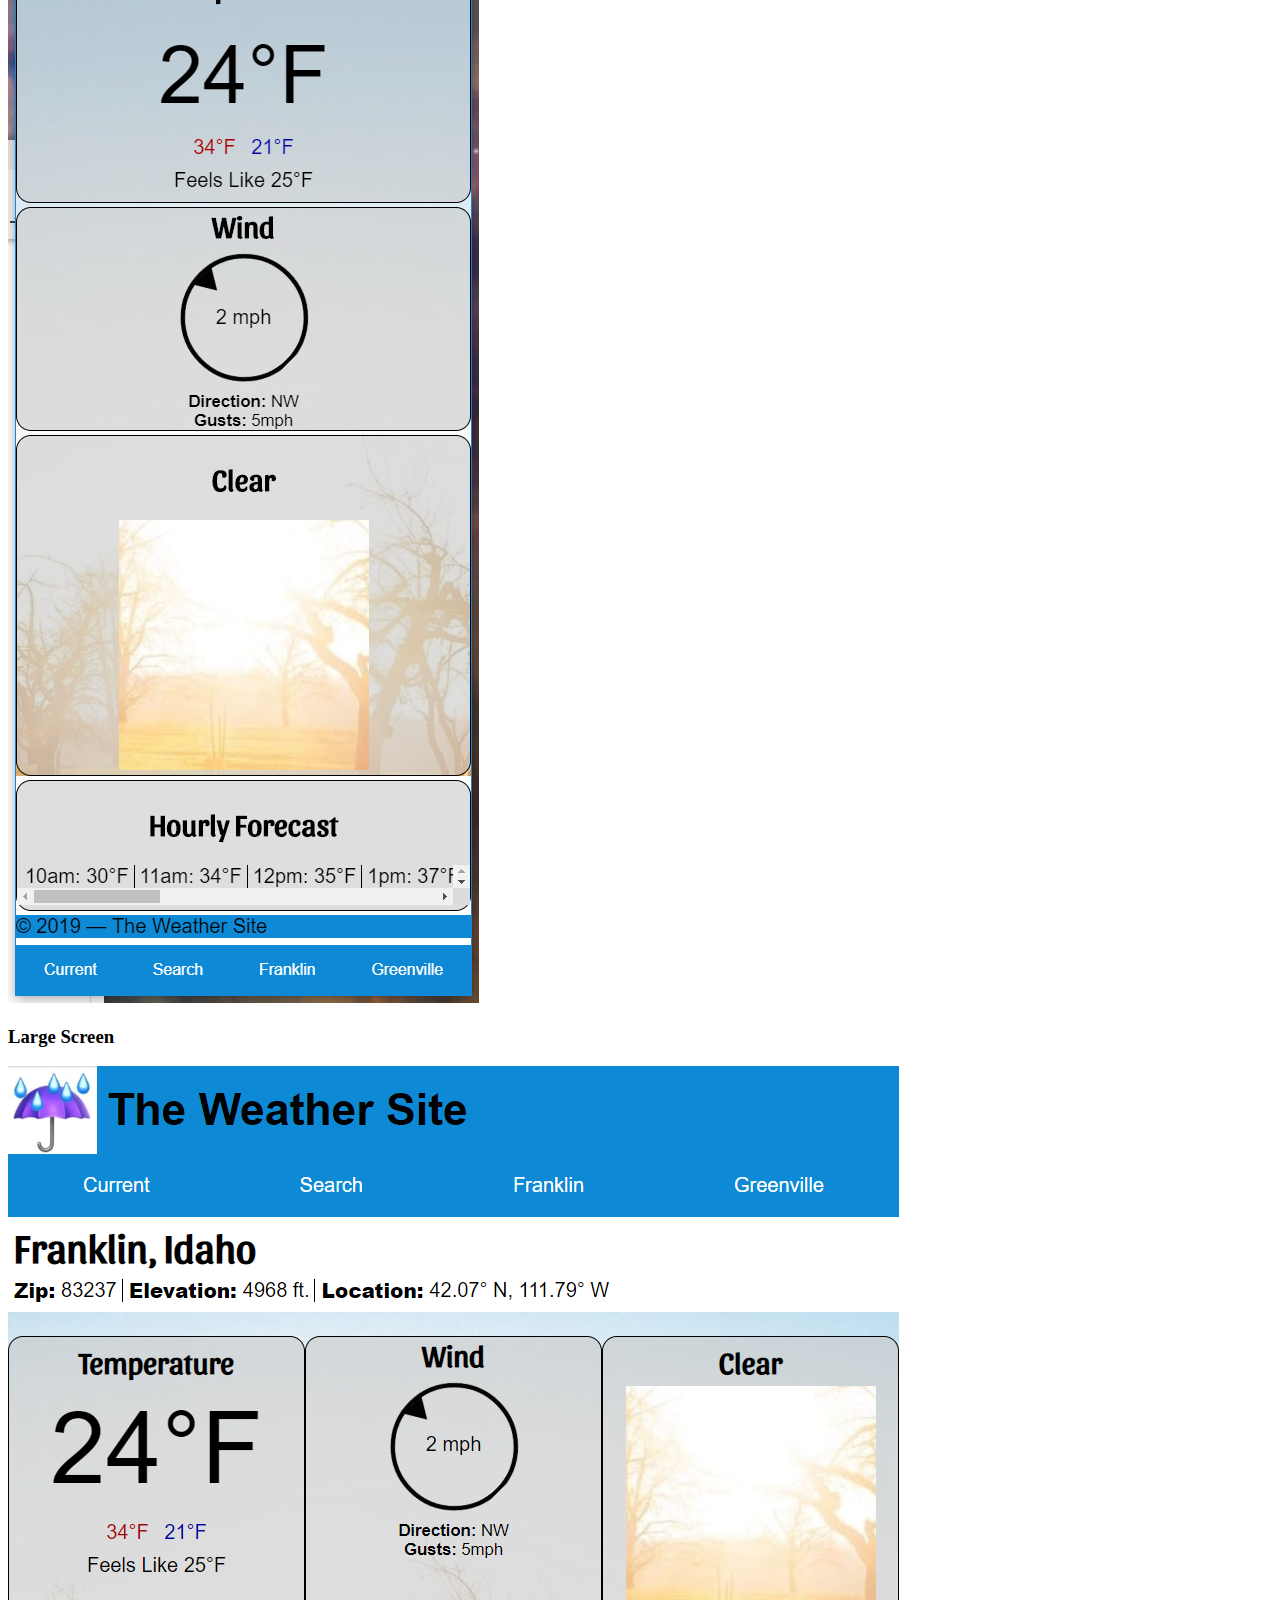
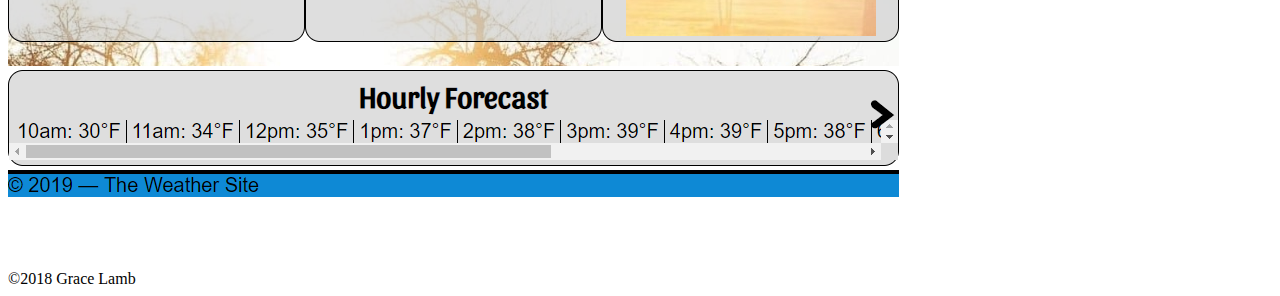
<file: weather/weather-plan.html>
<!doctype html>
<html lang="en-us">
 <head>
  <meta charset="UTF-8">
  <title>Weather Site Plan</title>
  <meta name="description" content="This is a plan and overview of what I will be doing for 
    the weather site page.">
  <meta name="viewport" content="width=device-width">
 </head>
 <body>

 <header>
  <h1>Weather Site Plan</h1>
 </header>

 <nav>
       <a href="../index.html">Home</a>
 </nav>

<main>

  <h2>Purpose</h2>
      <p>The purpose of The Weather Site is to give current weather conditions in 3 different ways. 
         The initial page will give the weather for the current location based on the Geocoding 
         location information from the device.  The second is weather for 3 specific locations 
         accessible through a dedicated link, and the third is weather for any location 
         determined by a search string.</p>

  <h2>Audience</h2>
      <p>The purpose of The Weather Site is to give current weather conditions in 3 different
             ways.  The initial page will give the weather for the current location based on the
              Geocoding location information from the device.  The second is weather for 3 
              specific locations accessible through a dedicated link, and the third is weather 
              for any location determined by a search string.</p>

      <h3>Audience Goals</h3>
            <p>College students move around quite a bit so one goal would be to quickly get the 
                  weather conditions for their current location as they head off to class or study. 
                  They are also often far from their homes so the ability to quickly get the conditions
                  for a specific location is important as well.  The third goal deals with planning 
                  for travels...the ability to get weather conditions for any location will help with 
                  last minute packing for road trips.</p>

      <h3>Persona</h3>
          <img src="images/weather-plan/cool-joe.jpg" alt="Snoopy from the peanuts comics">
            <ul>
              <li><b>Name:</b> Joe Cool</li>
              <li><b>Occupation:</b> student</li>
              <li><b>Age:</b> Eternally 18</li>
              <li><b>Interests:</b> Traveling, Flying, Play acting, Eating</li>
              <li><b>Motivation:</b> Joe is not into planning.  His last minute scrambling, whether it 
              is getting to class in the morning or heading out on his latest adventure, has left
              him unprepared for weather</li> 
            </ul>

  <h2>Content</h2>
      <p>All weather pages should include location name, current temperature, forecast high,
             forecast low, current weather descriptor, forecast percentage of precipitation, 
             and current wind speed and direction on small devices and hourly temps should be 
             added on larger screens. The pages of the Weather Site will be built in the 
             following order:</p>
      <h3>Pages</h3>
          <p>1.	Franklin and Greenville weather for each specific location. The weather for 
            these pages should be pulled from the weather.JSON file that will be provided.</p>
          <p>2.	Current: weather for the current location. Current location should be 
            determined by using the Geolocation API of the browser.  This information should 
            be passed to the National Weather Service (NWS) API to retrieve the current 
            conditions. </p>
          <p>3.	Search: Begins with only a search box, characters entered will cause a list 
            of suggested matches to appear.  Selected location will pull up the weather. </p>

  <h2>Styles</h2>
        
      <h3>Branding</h3>
      <p>The client provided the following initial concept for a name and logo:</p>
      <p>
       <b><em>
              The Weather Site
       </em></b>
       The name should be bold & italic
      </p>
      <p> <img src="images/weather-plan/logo.jpeg" alt="An example of the logo"> This logo can also be 
            rendered using a HTML entity - &#9748; </p>

      <h3>Typography</h3>
            <p>Heading Font: Sansita From Google Fonts</p>
            <img src="images/weather-plan/sanita-alphabet.jpg" alt="Example of Sansita font">

            <p>Body Copy Font: Helvetica</p>
            <img src="images/weather-plan/helvetica-alphabet.png" alt="Example of Helvetica font">

      <h3>Colors</h3>
            <img src="images/weather-plan/color-swatches.jpeg" alt="Example of the color scheme">

      <h3>Elements</h3>
            <p> (add title attribute to each anchor)</p>

      <h3>Navigation:</h3>
            <img src="images/weather-plan/weather-nav-bar.png" alt="Example of what the navigation will look like">
            <p>Font and color scheme will be determined by you in consultation with your 
              learning team using the supplied fonts and color swatches.</p>

      <h3>Opaque Round Content Box</h3>
            <img src="images/weather-plan/weather-tile.png" alt="Example of what the content box should look like">
            <p> background-color: rgba(200,200,200,.6);</p>
            <p> margin: .2em auto;</p>
            <p> border: 1px solid;</p>
            <p> border-radius: 15px;</p>

<h2>Wireframes</h2>

      <h3>Small Screen</h3>
            <img src="images/weather-plan/wireframe-small.png" alt="Example of the small screen layout">

      <h3>Large Screen</h3>  
            <img src="images/weather-plan/wireframe-large.png" alt="Example of the large screen layout">

</main>

<footer>
      &copy;2018 Grace Lamb
</footer>

 </body>
</html>
</file>
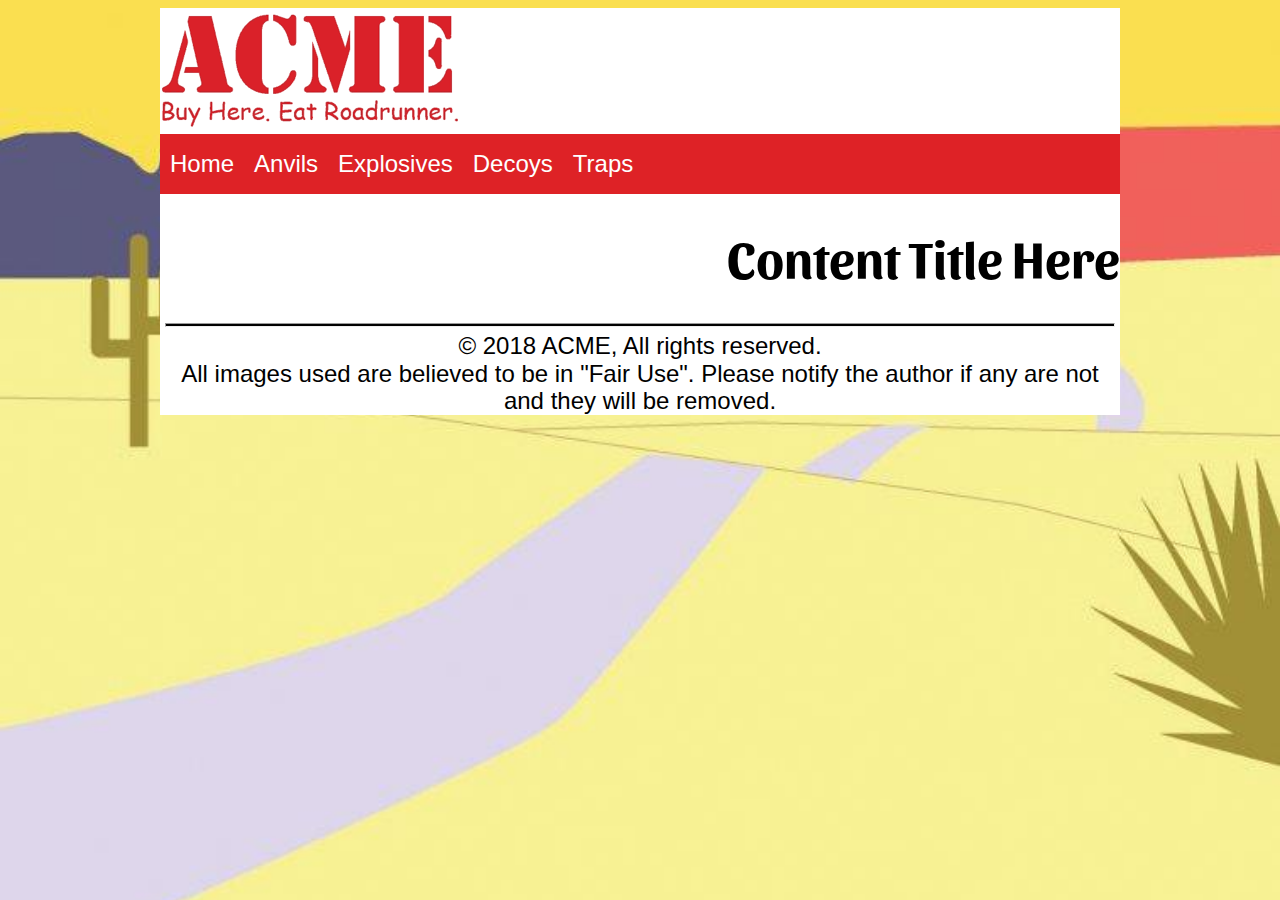
<file: acme/support/template.html>
<!DOCTYPE html>
<html lang="en">
<head>
    <meta charset="UTF-8">
    <meta name="ACME Template" content="width=device-width, initial-scale=1.0">
    <meta http-equiv="X-UA-Compatible" content="ie=edge">
    <title>ACME</title>
    <link rel="stylesheet" type="text/css" href="/acme/css/screen.css" media="screen">
</head>
<body>
    <div id="mainDiv">
        <header id="head">
            <img src="/acme/images/site/logo.png" alt="The logo for the ACME business">
        </header>
    
        <nav id="nav">
            <ul id="nav-list">
                
            </ul>
        </nav>
    
        <h1 id="content">Content Title Here</h1>

        <hr>
    
        <footer>
            <p id="rights">&copy; 2018 ACME, All rights reserved.</p>
            <p id="fairUse">All images used are believed to be in "Fair Use". Please notify the 
                author if any are not and they will be removed.</p>
        </footer>
    </div>

    <script src="/acme/js/functions.js"></script>

</body>
</html>
</file>
<file: responsive-media/css/style.css>
/********************************
* Default Styles - Mobile First
********************************/

body {
	font-family: sans-serif;
	font-size: 18px;
	margin: 0;
	padding: 0;
}

body,
caption,
th,
td,
input,
textarea,
select,
option,
legend,
fieldset,
h1,
h2,
h3,
h4,
h5,
h6 {
	font-size-adjust: 0.5;
}

.wrapper {
	display: flex;
	flex-flow: column;
	flex-wrap: nowrap;
	padding: .5em;
}

h1 {
	font-size: 1.05em;
	/*	line-height: 1.25;*/
}


/*******************************
* Page Header Styles
* Background Image
*******************************/


/*	Background Images - use with Small screens */

.page-header {background: url(/responsive-media/images/logo_50.jpg) right top no-repeat, 
	url(/responsive-media/images/banner_400.jpg);
	background-size:auto,cover;
}


/*******************************
* Page Navigation Styles
*******************************/

.page-nav {
	background-color: rgb(0, 0, 0);
	position: fixed;
	bottom: 0;
	left: 0;
	width: 100%;
	z-index: 100;
}

.page-nav ul {
	display: flex;
	align-items: stretch;
	height: 2.5em;
	margin: 0;
	padding: 0;
	list-style: none;
}

.page-nav li {
	flex: 1;
	display: flex;
	justify-content: center;
}

.page-nav a {
	text-decoration: none;
	color: #fff;
	display: flex;
	flex: 1;
	justify-content: center;
	align-items: center;
}


/********************************
* Main Content Styles
********************************/

.main {
	font-size: 1em;
	line-height: 1.25;
	margin: 0 auto;
	position: relative;
}

.featured-image {
	margin: 1em 0;
}

.featured-image img {
	display: block;
	width: 100%;
	height: auto;
}

.image-caption {
	padding: .25em 1em;
	font-family: serif;
	font-size: 80%;
	background: rgba(0, 0, 0, .1);
}

.featured-video {
	display: block;
	width: 100%;
	height: auto;
}


/*******************************
* Page Footer Styles
*******************************/

.page-footer {
	background-color: rgba(0, 0, 0, .8);
	color: #fff;
	padding: 0 .5em;
	margin-bottom: 2.5em;
}

.page-footer ul {
	display: flex;
	margin: 0;
	padding: 0;
	list-style: none;
}

.page-footer li {
	flex: auto;
}

.page-footer p {
	margin: 0;
}

.credits {
	font-size: .8em;
}


/********************************
* Medium Screen Styles
* 750px viewport / 18px font = 41.67em
********************************/

@media (min-width: 41.67em) {
	body {
		font-size: 1.25em;
	}
	h1 {
		font-size: 2em;
		line-height: 1.125;
	}
	/*	Background Images - Use with medium screens */
	.page-header {background-image: url(/responsive-media/images/logo_150.jpg) right top no-repeat,
		url(/responsive-media/images/banner_1400.jpg) no-repeat;
		background-size:auto, cover;
	}
	.page-nav {
		position: relative;
	}
	.page-nav li {
		flex: 0 1 20%;
	}
	.main {
		line-height: 1.375;
	}
	.featured-image {
		margin: 0 1em 1em 0;
		float: left;
		width: 50%;
	}
	.featured-video {
		float: left;
		display: inline-block;
		width: 50%;
		height: auto;
		margin: 0 1em 1em 0;
	}
	.featured-video+p {
		clear: both;
	}
	.page-footer {
		margin-bottom: .5em;
	}
}


/********************************
* Large Screen Styles
* 1200px viewport / 18px font = 66.7em
********************************/

@media (min-width: 66.7em) {
	body {
		font-size: 1.5vw;
	}
	h1 {
		font-size: 3em;
		line-height: 1.05;
	}
	/*	Background Images - Use with large screens */
	.page-header {background: url(/responsive-media/images/logo_150.jpg) right top no-repeat,
		url(/responsive-media/images/banner_1200.jpg) no-repeat;
		background-size:auto, cover;	
	}

	.page-nav li {
		flex: 0 1 10%;
	}
	.main {
		max-width: 80%;
		padding-right: 2em;
		padding-left: 2em;
	}
}
</file>
<file: homework/images-screen.css>
/* Small Screens */
.large{
    display:none;
}

/* Large Screens */
@media (min-width:800px){
.small{
    display:none;
}

.large {
    display: block;
}
}
</file>
<file: weather/css/screen.css>
/* ******************************
*  Stylesheet for Screened Devices
*  Created by: Grace Lamb
*  
* Table of Contents
*  1.  Includes (fonts and supplementary stylesheets)
*  1.1 Normalize
*  1.2 Google fonts
*
*  2.  General Styles (for all pages and devices)
*  2.1 Navigation
*  2.2 Current Weather
*  2.3 Wind Styles
*
*  3.  Mobile First (styles specific to small screens)
*
*  4.  Large Screen Styles (Media Queries begin here)
*
* ****************************** */

/* 1.  Includes (fonts and supplementary stylesheets) */

/*1.1 Normalize */
@import url('normalize.css');

/*1.2 Google fonts*/
@import url('https://fonts.googleapis.com/css?family=Sansita&display=swap');


/* 2.  General Styles (for all pages and devices) */
html {
    box-sizing: border-box;
   }
   
   *, *:before, *:after{
    box-sizing: inherit;
   }

body{
    font-family: helvetica, verdana, sans-serif;
    font-size: 20px;
  }

h1,h2,h3,h4,h5,h6 {
    font-family: sansita, Eurostyle, sans-serif;
  }

.hide{
    display: none;
}

#locationSec ul{
  display:flex;
  justify-content: left; 
  list-style-type:none;
  padding-left: 5px; 
  font-size: 12px;
}

#hourlyTemps li:after {
  content: " \007C";
}

/* 2.1 Navigation */
nav ul li { 
    display: inline-block; 
    list-style: none; 
    min-height: 40px;
    font-size: 16px;
  }

nav {
    /* position: fixed;
    bottom: 0;
    left: 0; */
    background:#0e89d5;
    width: 100vw;
    height: auto;
  }
  
nav a{
    text-decoration: none;
    color: #fff;
    display: block;
    padding: .5em;
  }  

/* 2.2 Current Weather */
#weatherLook{
  background-size:cover;
}

/* 2.3 Wind Styles */
.w{
  transform: rotate(270deg);
}

.n{
  transform: rotate(0deg);
}

.s{
  transform: rotate(180deg);
}

.e{
  transform: rotate(90deg);
}

.ne{
  transform: rotate(45deg);
}

.nw{
  transform: rotate(315deg);
}

.se{
  transform: rotate(135deg);
}

.sw{
  transform: rotate(225deg);
}
/* 3.  Mobile First (styles specific to small screens) */

body{
  width: 100vw;
}

/* Footer */
footer{
    margin-top: -15px;
    margin-bottom: 4em;
    background:#0e89d5;
   }

/* Header */
#pageHeader{
  width:100vw;
  right:0;
  left: 0;
  display: inline-block;
  background:#0e89d5;
  }

#siteBrand {
    font-size: 2em; 
    font-weight: 600;
    margin:0;
    vertical-align: baseline;  
  }

  #logo{
    font-size:2em;
    float:left;
    margin-top:auto;
    margin-bottom: auto;
    margin-right: 10px;
  }  

@media screen and (max-width: 800px) {
  nav {
      position: fixed;
      bottom: 0;
      left: 0;
    }
 }
 

/* Background pictures for summary */
.clear{
    background-image: url(/weather/images/weather-site-images/responsive-images/clear-350.jpg);
 }

.clouds{
    background-image: url(/weather/images/weather-site-images/responsive-images/clouds-300.jpg);
 }

.fog{
    background-image: url(/weather/images/weather-site-images/responsive-images/fog-600.jpg);
 }

.rain{
   background-image: url(/weather/images/weather-site-images/responsive-images/rain-500.jpg);
}

.snow{
   background-image: url(/weather/images/weather-site-images/responsive-images/snow-250.jpg);
}

/* Sections */
.tile{
    background-color: rgba(200,200,200,.6);
    margin: .2em auto;
    border: 1px solid;
    border-radius: 15px;
    text-align: center;
  }

#locationTitle{
  margin-left: 5px;
  margin-bottom: 12px;
  font-size: 1.5em;
}


#highTemp{
  color: red;
  padding-right: 10px
}

#lowTemp{
  color: blue;
  padding-left: 5px;
}

#tempSec li{
  display:inline;
}

#currentTemp{
  font-size:4em;
  font-weight: 100;
}

#forecastValues li{
  overflow-x: scroll;
  display: inline;
}

#forecastValues {
  overflow-x: auto;
  white-space: nowrap;
}

#clearimg{
  max-width: 200px;
}

#mph {
  margin-top: -80px;
  margin-bottom: 90px;
}

#windSec ul{
  list-style:none;
  text-align:left;
  margin-left:80px;
}

#windSec li{
  display: inline;
}

#compass {
  height: 150px;
  width: 150px;
  background: no-repeat center/85% url('/weather/images/weather-site-images/wind-pointer.png');
  z-index: 100;
  margin: -.6em auto 0;
}

/* 
alters the condition it is currently in 
@media screen and (min-width: 760px) {
  #conditions{
    display:flex;
  }
} */

/* 4.  Large Screen Styles (Media Queries begin here) */

@media screen and (min-width: 800px){
  body{
      max-width: 100%;
      overflow-x: hidden;
  }
  #siteBrand{
    font-size:3.5em;
  }

  #logo{
    font-size:3.5em;
  }  

  #weatherLook{
    display:flex;
    padding-top:20px;
    padding-bottom:20px;
  }

  .tile{
    flex-grow: 1;
  }

  .info{
    max-width: 30vw;
    max-height: 30vw;
  }

  #locationSec ul a{
    font-size:16px;
    max-width:35vw;
  }

  nav ul{
    margin-top: 0px;
    margin-bottom: 0px;
  }

  footer{
    margin: 0;
  }

.clear{
    background-image: url(/weather/images/weather-site-images/responsive-images/clear-700.jpg);
 }

.clouds{
    background-image: url(/weather/images/weather-site-images/responsive-images/clouds-750.jpg);
 }

.fog{
    background-image: url(/weather/images/weather-site-images/responsive-images/fog-1200.jpg);
 }

.rain{
   background-image: url(/weather/images/weather-site-images/responsive-images/rain-1000.jpg);
}

.snow{
   background-image: url(/weather/images/weather-site-images/responsive-images/snow-500.jpg);
}

}
</file>
<file: acme/css/screen.css>
/* ******************************
*  Stylesheet for Screened Devices
*  Created by: Grace Lamb
*  
* Table of Contents
*  1.  Includes (fonts and supplementary stylesheets)
*  1.1 Normalize
*  1.2 Google fonts
*
*  2.  General Styles (for all pages and devices)
*  2.1 Navigation
*  2.2 Body
*  2.3 Footer
*
*  3.  Mobile First (styles specific to small screens)
*
*  4.  Large Screen Styles (Media Queries begin here)
*
* ****************************** */

/* 1.  Includes (fonts and supplementary stylesheets) */

/*1.1 Normalize */
@import url("/weather/css/normalize.css");

/*1.2 Google fonts*/
@import url('https://fonts.googleapis.com/css?family=Sansita&display=swap');

/* 2.  General Styles (for all pages and devices) */
html {
    box-sizing: border-box;
   }
   
   *, *:before, *:after{
    box-sizing: inherit;
   }

h1,h2,h3,h4,h5,h6 {
    font-family: sansita, Eurostyle, sans-serif;
  }

hr {
    height: 2px;
    background-color:#000000;
    margin:5px;
}

#contentTitle{
    margin: 0px;
}

.hide{
    display: none;
}

/* 2.1 Navigation */
#nav{
    background:#de2226;
    height:60px;
    display: flex;
}

#nav-list{
    display:flex;
    list-style-type: none;
    padding:0px;
    align-self: center;
} 

nav ul li {
    padding: 5px;
    font-size:1.5em;
}

nav a{
    color: white;
    text-decoration: none;
    padding: 5px;
}

nav a:hover{
    background-color:white;
    color: #de2226;
    height:50px;
}

/* 2.2 Body */
body{
    font-family: helvetica, verdana, sans-serif;
    font-size:1.5em;
    background-image: url(/acme/images/site/background.jpg);
    background-size: cover;
    margin:8px;
}

#mainDiv{
    background-color:white;
    margin: auto;
}

/* 2.3 Footer */
footer{
    text-align: center;
    color:black;
}
footer p{
    margin-top: 0px;
    margin-bottom: 0px; 
}
#rocket{
    position:relative;
}

#rocketAD{
    color: #de2226;
    position: absolute;
    list-style:none;
    margin-left:50%;
    bottom:36%;
}

/* 3.  Mobile First (styles specific to small screens) */
body{
    width:900px;
}

#mainDiv{
    max-width: 860px;
}

#feature{
    flex-wrap: nowrap;
    height:100%;
    width:100%;
}

#rocketTitle{
    margin-bottom:0;
}

#rocketAD{
    font-size:16px;
}

#actionbtn{
    width:96%;
}

#nav-list{
    font-size:24px;
}

#logo{
    width:75%;
}

#content{
    font-size: 52px;
}

#reviewTitle, #featuredRec{
    margin:0;
    font-size: 52px;
}

#comments{
    margin-left:5%;
    font-size: 38px;
}

#rec{
    display:flex;
    width: 900px;
    flex-wrap: wrap;
    padding: 0;
    margin:0;
 } 

#rec figure{
    width:350px;
    margin-left:4px;
    margin-right:4px;
    text-align:center;
    font-size:32px;
 }

#rec img{
    background-color: #cdcbcd;
    padding-right: 80px;
    padding-left: 80px;
    width: 350px;
} 

footer{
    font-size: 24px;
}

#right{

    font-size:32px;
}

#productName{
    margin-top:0;
    margin-left:2%;
    font-size:3em;
}

#right{
    margin:50px;
    font-size:2em;
}

#pImg{
    margin-left: 5%;
    width: 60%;
}

#manufacturer{
    margin-bottom:0;
}

#pReviews{
    margin-top:0;
}

#price{
    color:#de2226;
    font-size:1.5em;
    margin-bottom:0;
}

/* 4.  Large Screen Styles (Media Queries begin here) */
@media screen and (min-width: 800px) {
body{
    width:auto;
}

    #mainDiv{
   max-width: 960px;
}

nav ul li {
    font-size:1em;
}

#logo{
    width: auto;
}

#rocketAD{
    font-size:28px;
}

#content{
    display:flex;
    flex-direction: row-reverse;
}

#reviewTitle, #featuredRec{
    font-size: 32px;
}

#comments{
    font-size:24px;
}

#rec{
    width: 320px;
 } 

#rec figure{
    width:150px;
    margin-left:4px;
    margin-right:4px;
    font-size:18px;
    margin-top:0;
 }

#rec img{
    background-color: #cdcbcd;
    padding-right: 30px;
    padding-left: 30px;
    width: 150px;
}

/*Content Pages */
#products{
    display:flex;
}

#right{
    margin:5%;
    margin-top:4%;
    width: 50%;
    font-size:1em;
}

#left{
    margin-left:1%;
}

#productName{
    margin:0;
    margin-bottom:4%;
    font-size:2em;
}

#pImg{
    margin-left: 2%;
    width: 400px;
}

}
</file>
